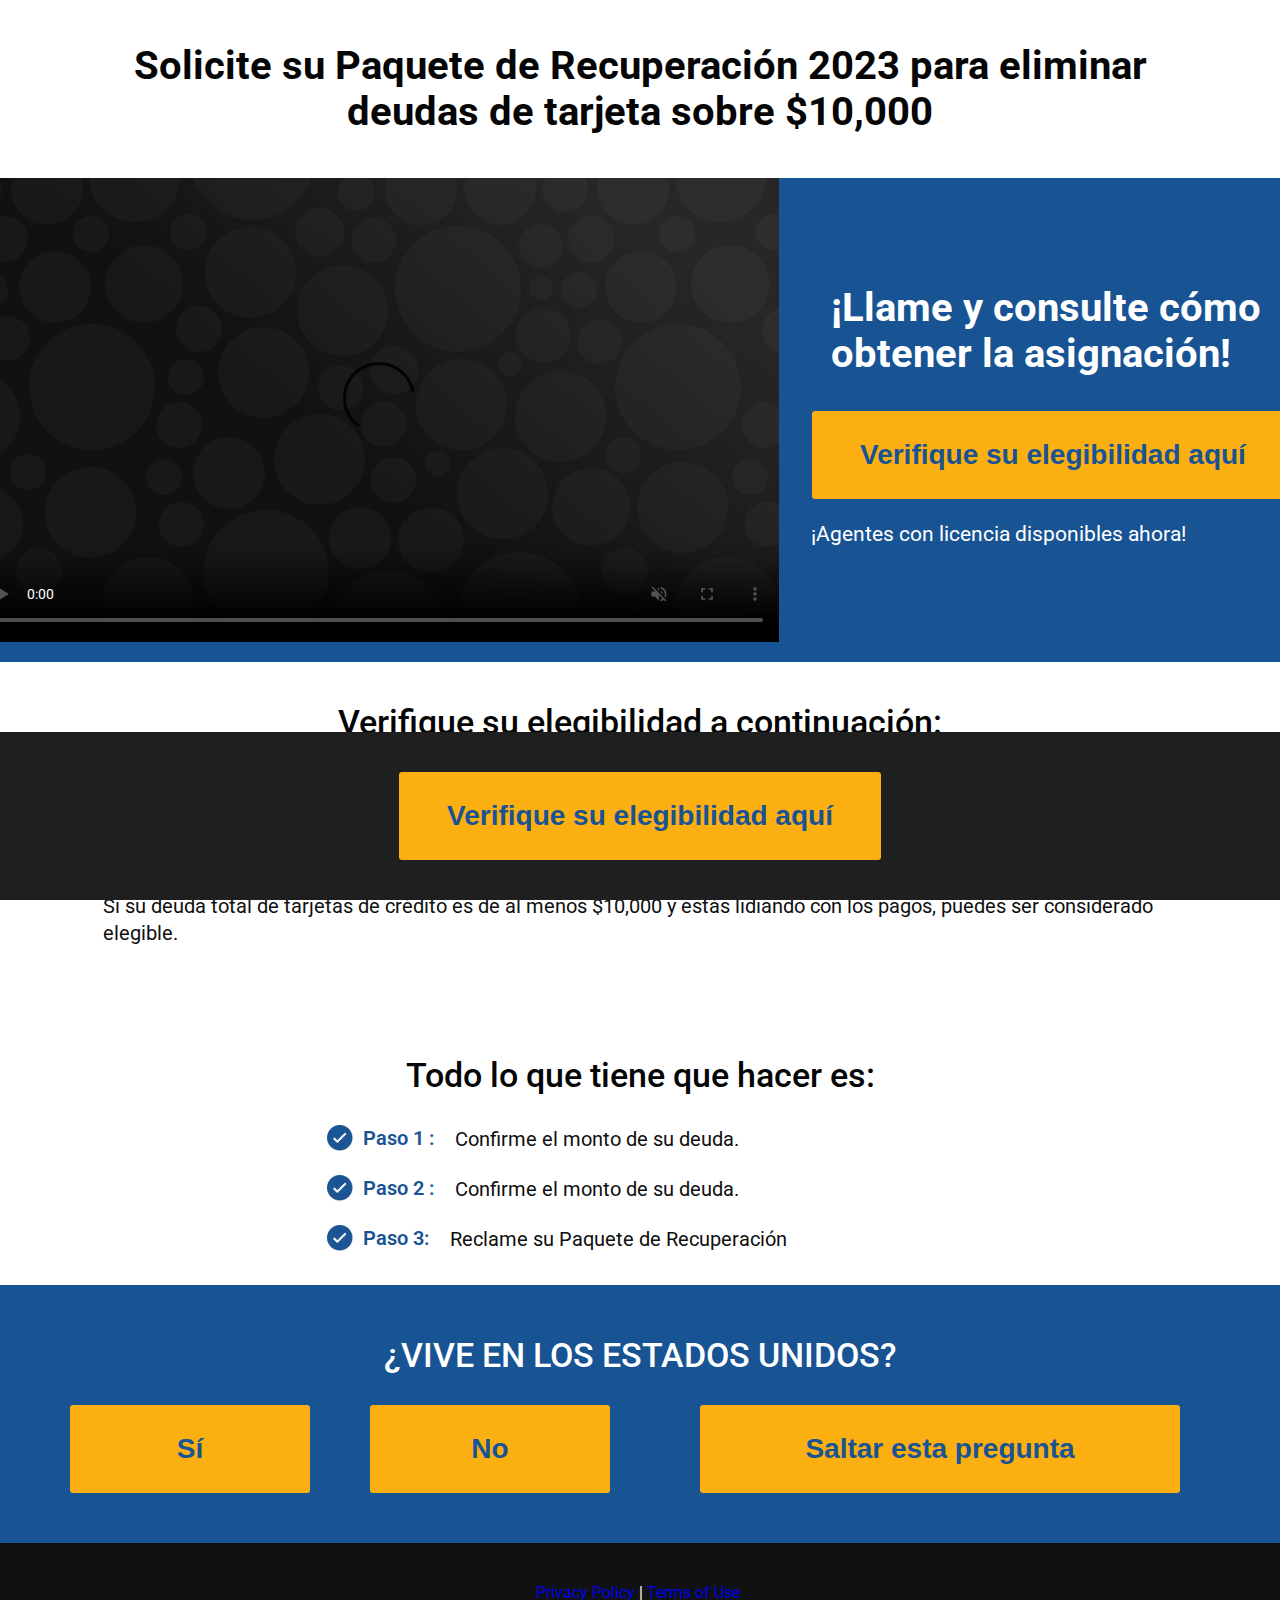
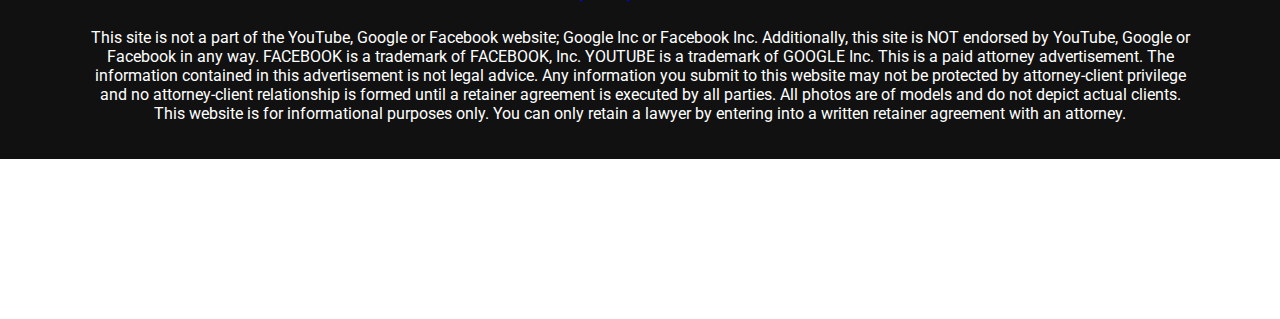
<file: index.html>
<!DOCTYPE html>
<html lang="en">
<head>
    <meta charset="UTF-8">
    <meta name="viewport" content="width=device-width, initial-scale=1.0">
    <link rel="preconnect" href="https://fonts.googleapis.com">
<link rel="preconnect" href="https://fonts.gstatic.com" crossorigin>
<link href="https://fonts.googleapis.com/css2?family=Roboto:wght@300;400;500;700&display=swap" rel="stylesheet">
<link rel="stylesheet" href="/styles.css">
<link href="https://vjs.zencdn.net/8.6.1/video-js.css" rel="stylesheet" />

    <title>Document</title>
</head>
<body>
    <header>
        <h2>Solicite su Paquete de Recuperación 2023 para eliminar <br > deudas de tarjeta sobre $10,000</h2>
    </header>
    <main>
        <div class="videoBox-wrraper ">
            <div class="videoBox container">
                <video  id="my-video"
                class="video-js "
                   controls
                   loop
                   poster="data:image/svg+xml,%3Csvg xmlns='http://www.w3.org/2000/svg' xmlns:xlink='http://www.w3.org/1999/xlink' width='800' height='464' viewBox='0 0 800 464'%3E%3Cdefs%3E%3ClinearGradient id='b' x1='100%25' x2='50%25' y1='33.18%25' y2='66.82%25'%3E%3Cstop offset='0%25' stop-color='%23272727'/%3E%3Cstop offset='100%25' stop-color='%23111'/%3E%3C/linearGradient%3E%3Cpath id='a' d='M0 0h800v464H0z'/%3E%3C/defs%3E%3Cg fill='none' fill-rule='evenodd'%3E%3Cmask id='c' fill='%23fff'%3E%3Cuse xlink:href='%23a'/%3E%3C/mask%3E%3Cuse fill='url(%23b)' xlink:href='%23a'/%3E%3Cg fill='%23FFF' mask='url(%23c)' opacity='.5'%3E%3Cg opacity='.06' transform='rotate(-90 234.5 284.5)'%3E%3Ccircle cx='173' cy='55' r='39'/%3E%3Ccircle cx='126' cy='110' r='23'/%3E%3Ccircle cx='225' cy='99' r='18'/%3E%3Ccircle cx='184.5' cy='161.5' r='45.5'/%3E%3Ccircle cx='310' cy='163' r='63'/%3E%3Ccircle cx='410' cy='126' r='36'/%3E%3Ccircle cx='508' cy='118' r='36'/%3E%3Ccircle cx='358.5' cy='78.5' r='22.5'/%3E%3Ccircle cx='458' cy='76' r='23'/%3E%3Ccircle cx='406' cy='61' r='18'/%3E%3Ccircle cx='280.5' cy='45.5' r='45.5'/%3E%3Ccircle cx='413' cy='215' r='39'/%3E%3Ccircle cx='368' cy='270' r='23'/%3E%3Ccircle cx='465' cy='259' r='18'/%3E%3Ccircle cx='464.5' cy='390.5' r='24.5'/%3E%3Ccircle cx='463' cy='162' r='18'/%3E%3Ccircle cx='508' cy='50' r='23'/%3E%3Ccircle cx='424.5' cy='321.5' r='45.5'/%3E%3Ccircle cx='324.5' cy='334.5' r='45.5'/%3E%3Ccircle cx='540' cy='323' r='63'/%3E%3Ccircle cx='520.5' cy='205.5' r='45.5'/%3E%3Ccircle cx='124' cy='337' r='63'/%3E%3Ccircle cx='224' cy='300' r='36'/%3E%3Ccircle cx='172.5' cy='252.5' r='22.5'/%3E%3Ccircle cx='272' cy='250' r='23'/%3E%3Ccircle cx='220' cy='235' r='18'/%3E%3Ccircle cx='94.5' cy='219.5' r='45.5'/%3E%3Ccircle cx='217' cy='464' r='23'/%3E%3Ccircle cx='233.5' cy='508.5' r='12.5'/%3E%3Ccircle cx='82' cy='590' r='63'/%3E%3Ccircle cx='157' cy='502' r='33'/%3E%3Ccircle cx='159' cy='431' r='31'/%3E%3Ccircle cx='327' cy='465' r='24'/%3E%3Ccircle cx='272.5' cy='454.5' r='22.5'/%3E%3Ccircle cx='309.5' cy='411.5' r='22.5'/%3E%3Ccircle cx='320' cy='257' r='18'/%3E%3Ccircle cx='292.5' cy='532.5' r='45.5'/%3E%3Ccircle cx='203.5' cy='573.5' r='45.5'/%3E%3Ccircle cx='408' cy='529' r='63'/%3E%3Ccircle cx='63' cy='459' r='63'/%3E%3Ccircle cx='508' cy='492' r='36'/%3E%3Ccircle cx='456.5' cy='444.5' r='22.5'/%3E%3Ccircle cx='504' cy='427' r='18'/%3E%3Ccircle cx='386.5' cy='413.5' r='45.5'/%3E%3Ccircle cx='237.5' cy='390.5' r='45.5'/%3E%3C/g%3E%3C/g%3E%3Cg fill='%23FFF' mask='url(%23c)' opacity='.5'%3E%3Cg opacity='.06' transform='rotate(-90 490.5 5.5)'%3E%3Ccircle cx='167' cy='127' r='39'/%3E%3Ccircle cx='103' cy='161' r='23'/%3E%3Ccircle cx='34.5' cy='165.5' r='34.5'/%3E%3Ccircle cx='219' cy='159' r='18'/%3E%3Ccircle cx='166.5' cy='218.5' r='45.5'/%3E%3Ccircle cx='287' cy='214' r='63'/%3E%3Ccircle cx='387' cy='177' r='36'/%3E%3Ccircle cx='485' cy='36' r='36'/%3E%3Ccircle cx='485' cy='169' r='36'/%3E%3Ccircle cx='332.5' cy='135.5' r='22.5'/%3E%3Ccircle cx='435' cy='127' r='23'/%3E%3Ccircle cx='384' cy='115' r='18'/%3E%3Ccircle cx='386' cy='77' r='12'/%3E%3Ccircle cx='310' cy='46' r='12'/%3E%3Ccircle cx='338.5' cy='79.5' r='27.5'/%3E%3Ccircle cx='257.5' cy='96.5' r='45.5'/%3E%3Ccircle cx='390' cy='266' r='39'/%3E%3Ccircle cx='343' cy='321' r='23'/%3E%3Ccircle cx='442' cy='310' r='18'/%3E%3Ccircle cx='440' cy='213' r='18'/%3E%3Ccircle cx='428' cy='77' r='22'/%3E%3Ccircle cx='485' cy='101' r='23'/%3E%3Ccircle cx='527' cy='374' r='63'/%3E%3Ccircle cx='497.5' cy='256.5' r='45.5'/%3E%3Ccircle cx='149.5' cy='303.5' r='22.5'/%3E%3Ccircle cx='249' cy='301' r='23'/%3E%3Ccircle cx='197' cy='286' r='18'/%3E%3Ccircle cx='64.5' cy='263.5' r='52.5'/%3E%3C/g%3E%3C/g%3E%3C/g%3E%3C/svg%3E%0A"
                preload="auto"
                muted
                data-setup=""
                autoplay
                playsinline
                >
                    <source src="https://vz-6c827c39-104.b-cdn.net/bd5e711c-3501-4398-9598-4b831eb8a14c/playlist.m3u8#t=0.001" type="application/x-mpegURL">
                </video>
                <div class="videoBox-desc">
                    <h2>
                        ¡Llame y consulte cómo obtener la asignación!
                    </h2>
                    <button class="modal-toggler">Verifique su elegibilidad aquí</button>
                    <p>¡Agentes con licencia disponibles ahora!
                    </p>
                </div>
            </div>
        </div>
        <div class="elegibiliy container">
            <h3>Verifique su elegibilidad a continuación:</h3>
            <p>Durante el último año, los estadounidenses han establecido un nuevo récord en la acumulación de deudas por tarjetas de crédito.</p>
            <p>
                Para salvaguardar la economía, los bancos se han visto obligados a anular deudas que exceden los $10,000.
            </p>
       
            <p>Si su deuda total de tarjetas de crédito es de al menos $10,000 y estás lidiando con los pagos, puedes ser considerado elegible.
            </p>
            <div>
                <h3 class="todotitle">Todo lo que tiene que hacer es:</h3>
                <ul>
                    <li>
                        <img class="checkmarkk-img" src="/checkmarkk.avif" alt="check mark icon">
                        <span class="passotitle">Paso 1 :</span>
                        <span class="elegibilitydesc">Confirme el monto de su deuda.</span>
                    </li>
                    <li>
                        <img class="checkmarkk-img" src="/checkmarkk.avif" alt="check mark icon">
                        <span class="passotitle">Paso 2 :</span>
                        <span class="elegibilitydesc">Confirme el monto de su deuda.</span>
                    </li>
                    <li>
                        <img class="checkmarkk-img" src="/checkmarkk.avif" alt="check mark icon">
                        <span class="passotitle">Paso 3:</span>
                        <span class="elegibilitydesc">Reclame su Paquete de Recuperación</span>
                    </li>
                </ul>
            </div>
        </div>
        <div class="whereyoulive">
       <h3>¿VIVE EN LOS ESTADOS UNIDOS?</h3>
       <div class="grid-cols3 btns-wrrapers">
           <button class="modal-toggler">Sí</button>
           <button class="modal-toggler">No</button>
           <button class="modal-toggler">Saltar esta pregunta</button>
       </div>
        </div>
    </main>
    <div class="fixedBar">
        <button class="modal-toggler">Verifique su elegibilidad aquí</button>
    </div>


    <!-- modal -->
    <div class="overlay hidden">
        <div class="modal">
            <div class="closeIcon-box"><img src="/xmark-solid.svg" alt="xmark icon"></div>
            <h4>
                Es importante que seleccione la cifra correcta de su deuda total para que podamos asignarle el programa adecuado para el que usted califica.
            </h4>
            <div class="modal-card">
           <h3>¿Cuánto es el total de su deuda?</h3>
           <a target="_blank" href="https://www.hugedomains.com/domain_profile.cfm?d=clickurl.com"><button>Mas de $10,000</button></a>
           <a target="_blank" href="https://www.hugedomains.com/domain_profile.cfm?d=clickurl.com"><button>Menos de $10,000</button></a>
            </div>
        </div>
    </div>
    <!-- modal -->
    <footer>
        <div class="container">
            <span>
                <a href="privacy.html">Privacy Policy </a>| <a href="terms.html">Terms of Use</a> <br>
                <p>This site is not a part of the YouTube, Google or Facebook website; Google Inc or Facebook Inc. Additionally, this site is NOT endorsed by YouTube, Google or Facebook in any way. FACEBOOK is a trademark of FACEBOOK, Inc. YOUTUBE is a trademark of GOOGLE Inc. This is a paid attorney advertisement. The information contained in this advertisement is not legal advice. Any information you submit to this website may not be protected by attorney-client privilege and no attorney-client relationship is formed until a retainer agreement is executed by all parties. All photos are of models and do not depict actual clients. This website is for informational purposes only. You can only retain a lawyer by entering into a written retainer agreement with an attorney.</p>
            </span>
        </div>
    </footer>
    <script src="https://vjs.zencdn.net/8.6.1/video.min.js">
        videojs('player', {autoplay: true});

    </script>

<script defer src="/main.js"></script>
</body>
</html>
</file>
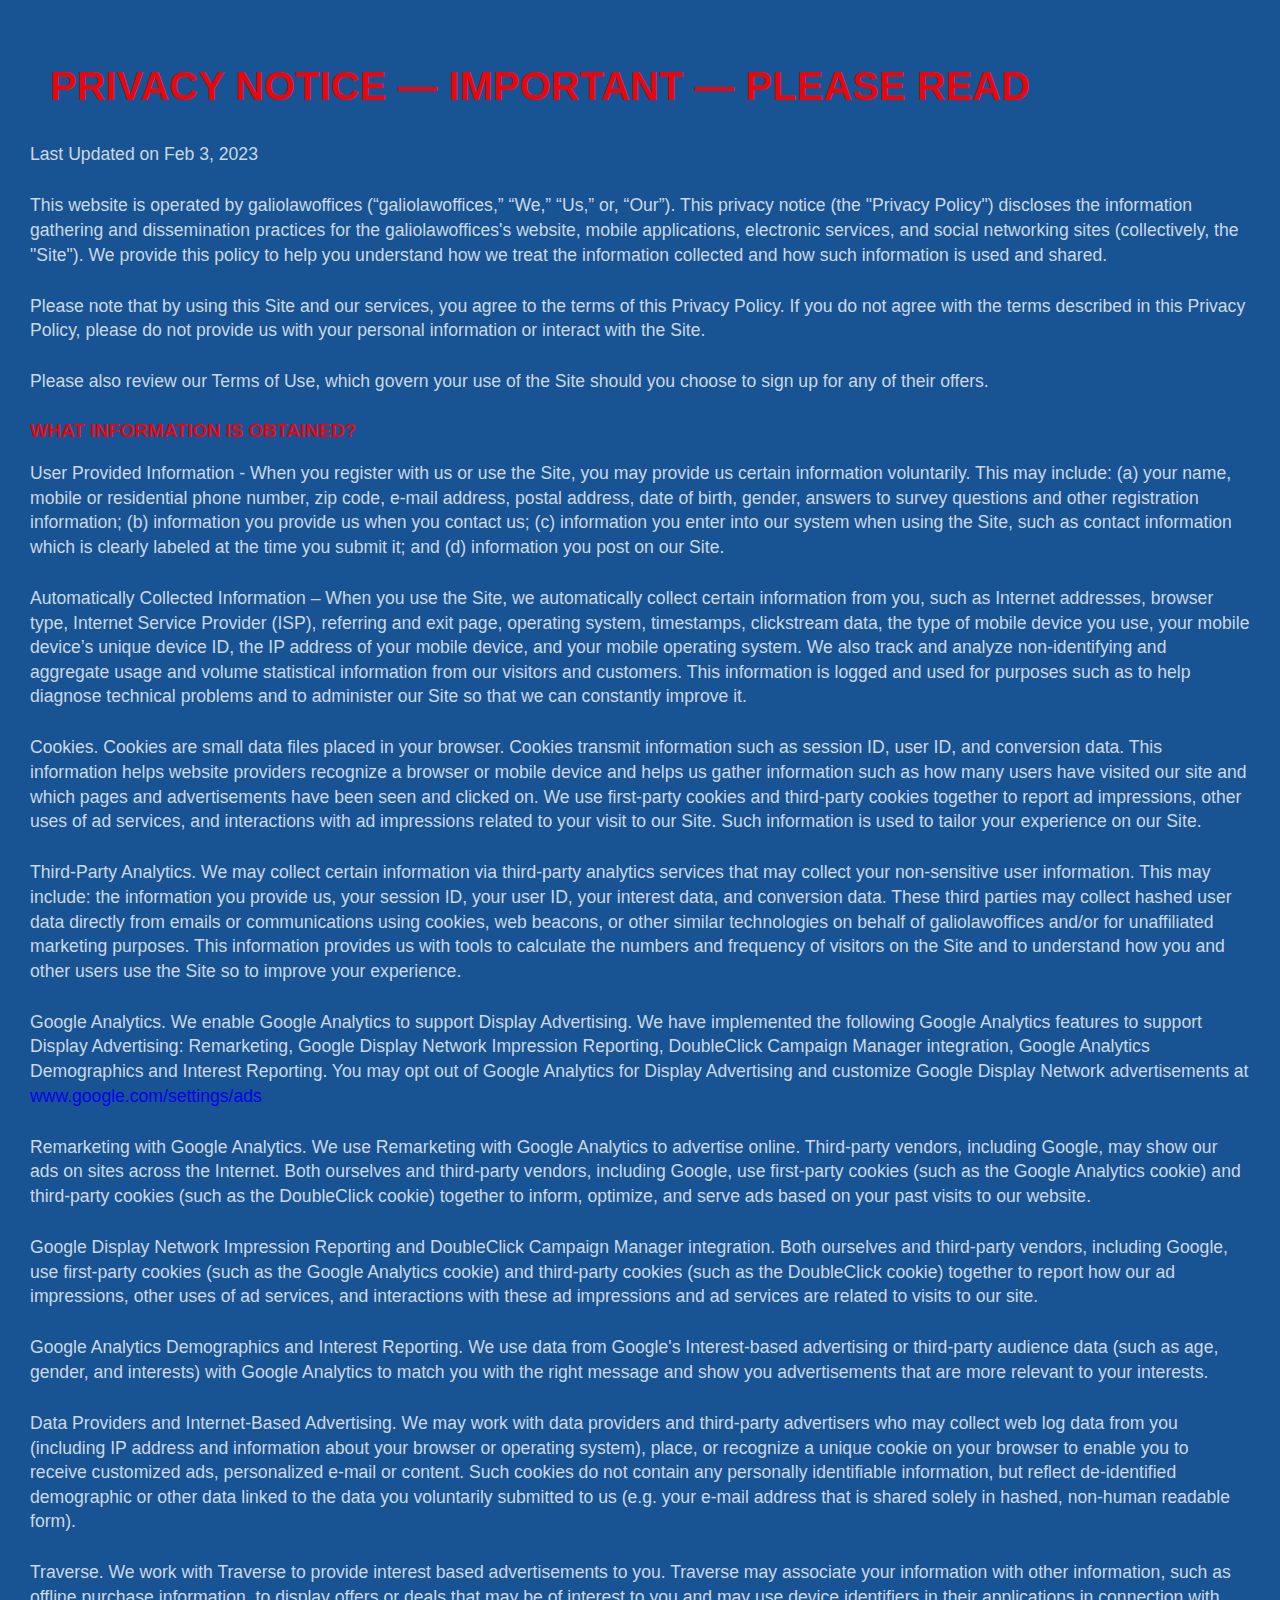
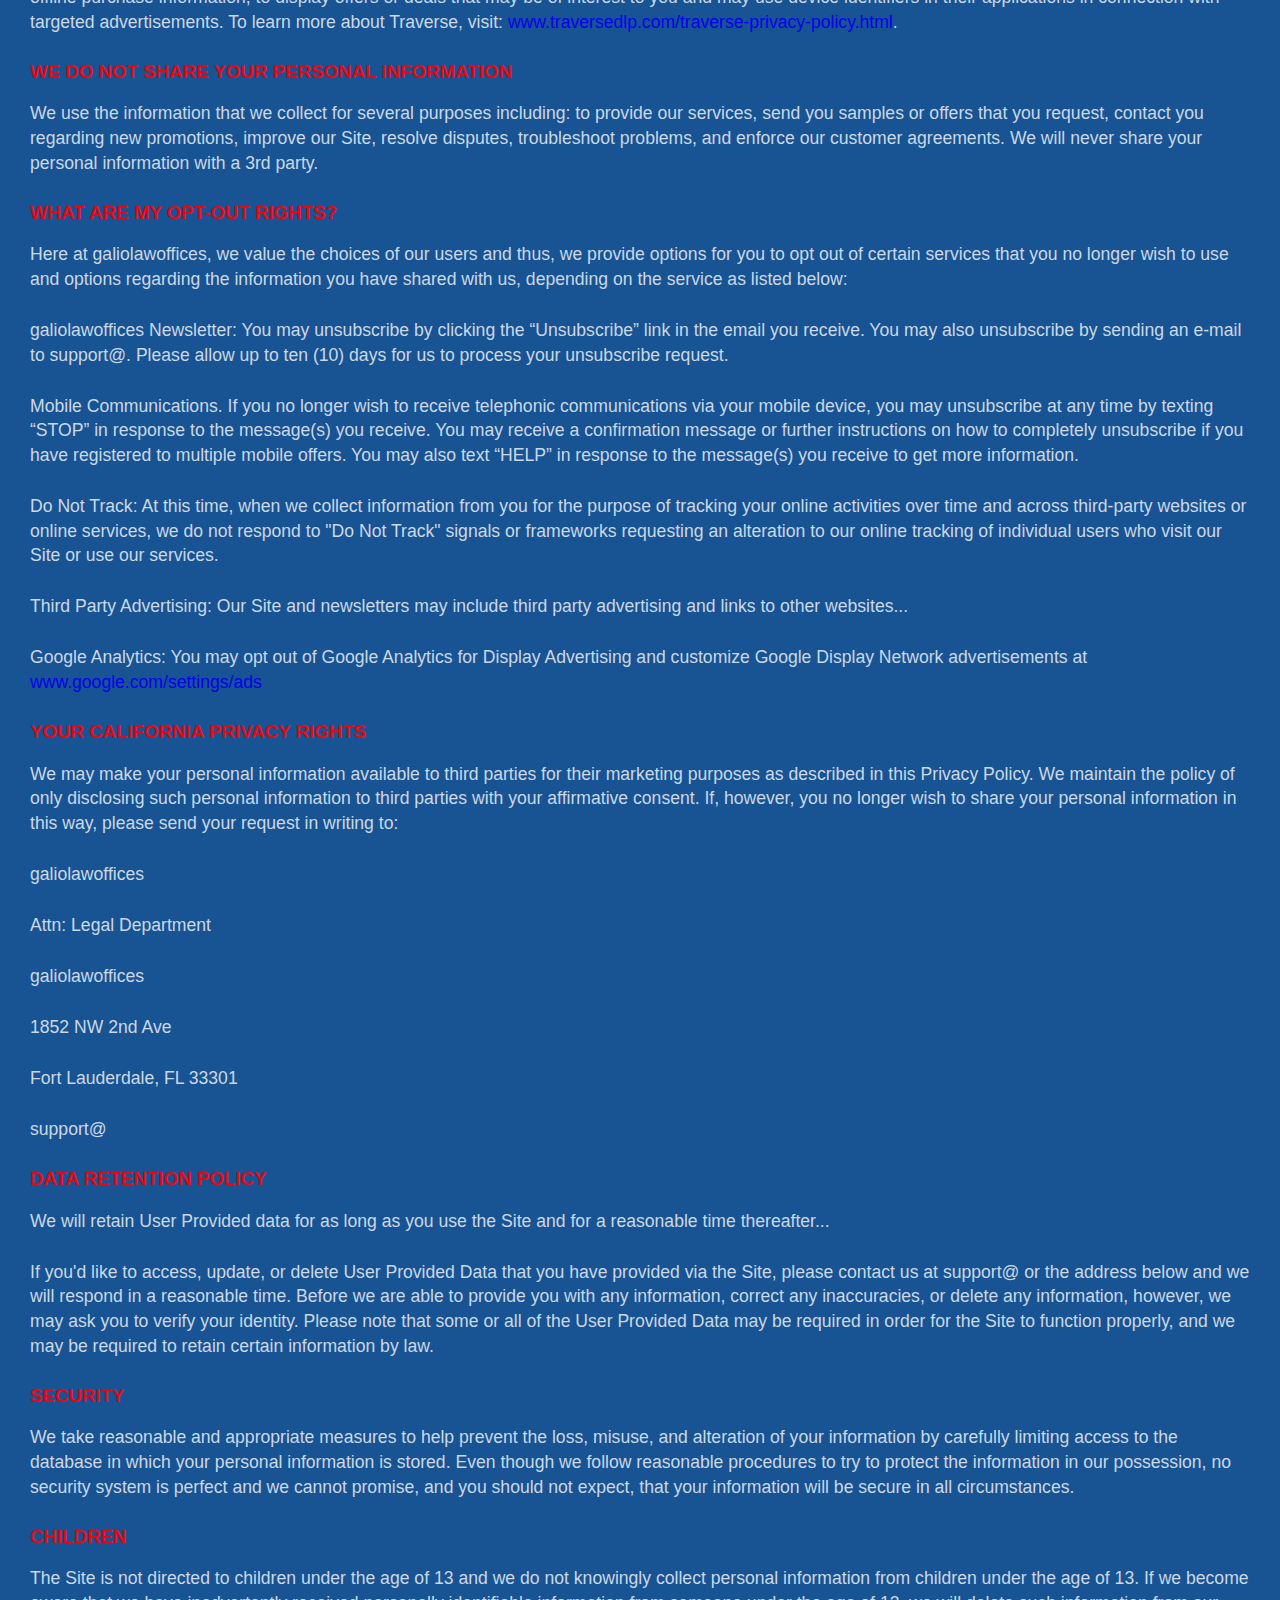
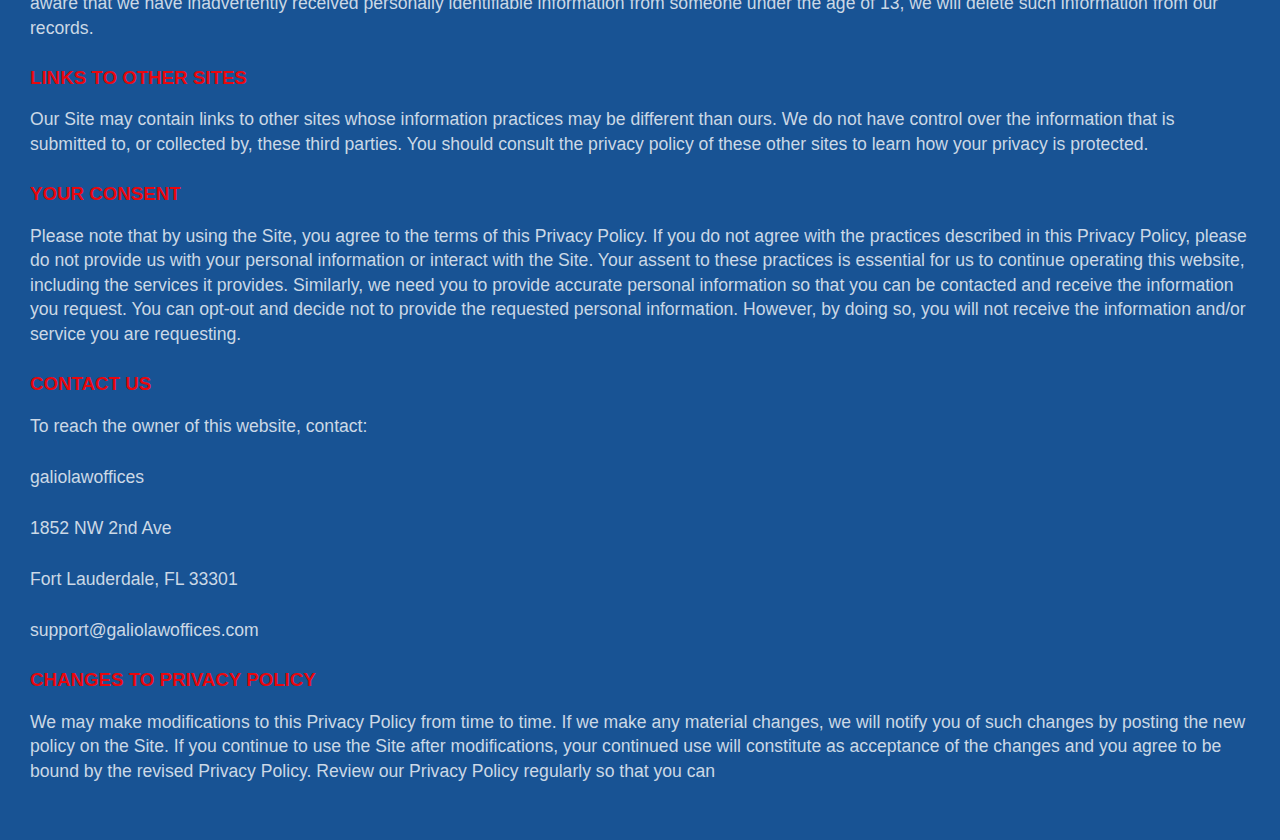
<file: privacy.html>
<!DOCTYPE html>
<html lang="en">
<head>
    <meta charset="UTF-8">
    <meta name="viewport" content="width=device-width, initial-scale=1.0">
    <link rel="stylesheet" href="styles.css">
    <style>
        /* Add your styles here */
      
        
        .privacy-policy {
            padding: 30px;
            margin: 0 auto;
            background-color: #185394;
            color: rgba(255, 255, 255, 0.781);
        }

        h2, h3 {
            color:rgba(255, 0, 0, 0.912);
        }

        p {
            margin-bottom: 1.5em;
            line-height: 1.4;
            font-size: 1.1rem;
        }
    </style>
    <title>Privacy Policy</title>
</head>
<body>


    <div class="privacy-policy">
        <h2>PRIVACY NOTICE — IMPORTANT — PLEASE READ</h2>
        <p>Last Updated on Feb 3, 2023</p>

        <p>This website is operated by galiolawoffices (“galiolawoffices,” “We,” “Us,” or, “Our”). This privacy notice (the "Privacy Policy") discloses the information gathering and dissemination practices for the galiolawoffices's website, mobile applications, electronic services, and social networking sites (collectively, the "Site"). We provide this policy to help you understand how we treat the information collected and how such information is used and shared.</p>

        <p>Please note that by using this Site and our services, you agree to the terms of this Privacy Policy. If you do not agree with the terms described in this Privacy Policy, please do not provide us with your personal information or interact with the Site.</p>

        <p>Please also review our Terms of Use, which govern your use of the Site should you choose to sign up for any of their offers.</p>

        <h3>WHAT INFORMATION IS OBTAINED?</h3>
        <p>User Provided Information - When you register with us or use the Site, you may provide us certain information voluntarily. This may include: (a) your name, mobile or residential phone number, zip code, e-mail address, postal address, date of birth, gender, answers to survey questions and other registration information; (b) information you provide us when you contact us; (c) information you enter into our system when using the Site, such as contact information which is clearly labeled at the time you submit it; and (d) information you post on our Site.</p>

        <p>Automatically Collected Information – When you use the Site, we automatically collect certain information from you, such as Internet addresses, browser type, Internet Service Provider (ISP), referring and exit page, operating system, timestamps, clickstream data, the type of mobile device you use, your mobile device’s unique device ID, the IP address of your mobile device, and your mobile operating system. We also track and analyze non-identifying and aggregate usage and volume statistical information from our visitors and customers. This information is logged and used for purposes such as to help diagnose technical problems and to administer our Site so that we can constantly improve it.</p>

        <p>Cookies. Cookies are small data files placed in your browser. Cookies transmit information such as session ID, user ID, and conversion data. This information helps website providers recognize a browser or mobile device and helps us gather information such as how many users have visited our site and which pages and advertisements have been seen and clicked on. We use first-party cookies and third-party cookies together to report ad impressions, other uses of ad services, and interactions with ad impressions related to your visit to our Site. Such information is used to tailor your experience on our Site.</p>

        <p>Third-Party Analytics. We may collect certain information via third-party analytics services that may collect your non-sensitive user information. This may include: the information you provide us, your session ID, your user ID, your interest data, and conversion data. These third parties may collect hashed user data directly from emails or communications using cookies, web beacons, or other similar technologies on behalf of galiolawoffices and/or for unaffiliated marketing purposes. This information provides us with tools to calculate the numbers and frequency of visitors on the Site and to understand how you and other users use the Site so to improve your experience.</p>

        <p>Google Analytics. We enable Google Analytics to support Display Advertising. We have implemented the following Google Analytics features to support Display Advertising: Remarketing, Google Display Network Impression Reporting, DoubleClick Campaign Manager integration, Google Analytics Demographics and Interest Reporting. You may opt out of Google Analytics for Display Advertising and customize Google Display Network advertisements at <a href="http://www.google.com/settings/ads">www.google.com/settings/ads</a></p>

        <p>Remarketing with Google Analytics. We use Remarketing with Google Analytics to advertise online. Third-party vendors, including Google, may show our ads on sites across the Internet. Both ourselves and third-party vendors, including Google, use first-party cookies (such as the Google Analytics cookie) and third-party cookies (such as the DoubleClick cookie) together to inform, optimize, and serve ads based on your past visits to our website.</p>

        <p>Google Display Network Impression Reporting and DoubleClick Campaign Manager integration. Both ourselves and third-party vendors, including Google, use first-party cookies (such as the Google Analytics cookie) and third-party cookies (such as the DoubleClick cookie) together to report how our ad impressions, other uses of ad services, and interactions with these ad impressions and ad services are related to visits to our site.</p>

        <p>Google Analytics Demographics and Interest Reporting. We use data from Google's Interest-based advertising or third-party audience data (such as age, gender, and interests) with Google Analytics to match you with the right message and show you advertisements that are more relevant to your interests.</p>

        <p>Data Providers and Internet-Based Advertising. We may work with data providers and third-party advertisers who may collect web log data from you (including IP address and information about your browser or operating system), place, or recognize a unique cookie on your browser to enable you to receive customized ads, personalized e-mail or content. Such cookies do not contain any personally identifiable information, but reflect de-identified demographic or other data linked to the data you voluntarily submitted to us (e.g. your e-mail address that is shared solely in hashed, non-human readable form).</p>

        <p>Traverse. We work with Traverse to provide interest based advertisements to you. Traverse may associate your information with other information, such as offline purchase information, to display offers or deals that may be of interest to you and may use device identifiers in their applications in connection with targeted advertisements. To learn more about Traverse, visit: <a href="http://www.traversedlp.com/traverse-privacy-policy.html">www.traversedlp.com/traverse-privacy-policy.html</a>.</p>

        <h3>WE DO NOT SHARE YOUR PERSONAL INFORMATION</h3>
        <p>We use the information that we collect for several purposes including: to provide our services, send you samples or offers that you request, contact you regarding new promotions, improve our Site, resolve disputes, troubleshoot problems, and enforce our customer agreements. We will never share your personal information with a 3rd party.</p>

        <h3>WHAT ARE MY OPT-OUT RIGHTS?</h3>
        <p>Here at galiolawoffices, we value the choices of our users and thus, we provide options for you to opt out of certain services that you no longer wish to use and options regarding the information you have shared with us, depending on the service as listed below:</p>

        <p>galiolawoffices Newsletter: You may unsubscribe by clicking the “Unsubscribe” link in the email you receive. You may also unsubscribe by sending an e-mail to support@. Please allow up to ten (10) days for us to process your unsubscribe request.</p>

        <p>Mobile Communications. If you no longer wish to receive telephonic communications via your mobile device, you may unsubscribe at any time by texting “STOP” in response to the message(s) you receive. You may receive a confirmation message or further instructions on how to completely unsubscribe if you have registered to multiple mobile offers. You may also text “HELP” in response to the message(s) you receive to get more information.</p>

        <p>Do Not Track: At this time, when we collect information from you for the purpose of tracking your online activities over time and across third-party websites or online services, we do not respond to "Do Not Track" signals or frameworks requesting an alteration to our online tracking of individual users who visit our Site or use our services.</p>

        <p>Third Party Advertising: Our Site and newsletters may include third party advertising and links to other websites...</p>

        <p>Google Analytics: You may opt out of Google Analytics for Display Advertising and customize Google Display Network advertisements at <a href="http://www.google.com/settings/ads">www.google.com/settings/ads</a></p>

        <h3>YOUR CALIFORNIA PRIVACY RIGHTS</h3>
        <p>We may make your personal information available to third parties for their marketing purposes as described in this Privacy Policy. We maintain the policy of only disclosing such personal information to third parties with your affirmative consent. If, however, you no longer wish to share your personal information in this way, please send your request in writing to:</p>

        <p>galiolawoffices</p>

        <p>Attn: Legal Department</p>

        <p>galiolawoffices</p>

        <p>1852 NW 2nd Ave</p>

        <p>Fort Lauderdale, FL 33301</p>

        <p>support@</p>

        <h3>DATA RETENTION POLICY</h3>
        <p>We will retain User Provided data for as long as you use the Site and for a reasonable time thereafter...</p>

        <p>If you'd like to access, update, or delete User Provided Data that you have provided via the Site, please contact us at support@ or the address below and we will respond in a reasonable time. Before we are able to provide you with any information, correct any inaccuracies, or delete any information, however, we may ask you to verify your identity. Please note that some or all of the User Provided Data may be required in order for the Site to function properly, and we may be required to retain certain information by law.</p>

        <h3>SECURITY</h3>
        <p>We take reasonable and appropriate measures to help prevent the loss, misuse, and alteration of your information by carefully limiting access to the database in which your personal information is stored. Even though we follow reasonable procedures to try to protect the information in our possession, no security system is perfect and we cannot promise, and you should not expect, that your information will be secure in all circumstances.</p>

        <h3>CHILDREN</h3>
        <p>The Site is not directed to children under the age of 13 and we do not knowingly collect personal information from children under the age of 13. If we become aware that we have inadvertently received personally identifiable information from someone under the age of 13, we will delete such information from our records.</p>

        <h3>LINKS TO OTHER SITES</h3>
        <p>Our Site may contain links to other sites whose information practices may be different than ours. We do not have control over the information that is submitted to, or collected by, these third parties. You should consult the privacy policy of these other sites to learn how your privacy is protected.</p>

        <h3>YOUR CONSENT</h3>
        <p>Please note that by using the Site, you agree to the terms of this Privacy Policy. If you do not agree with the practices described in this Privacy Policy, please do not provide us with your personal information or interact with the Site. Your assent to these practices is essential for us to continue operating this website, including the services it provides. Similarly, we need you to provide accurate personal information so that you can be contacted and receive the information you request. You can opt-out and decide not to provide the requested personal information. However, by doing so, you will not receive the information and/or service you are requesting.</p>

        <h3>CONTACT US</h3>
        <p>To reach the owner of this website, contact:</p>

        <p>galiolawoffices</p>

        <p>1852 NW 2nd Ave</p>

        <p>Fort Lauderdale, FL 33301</p>

        <p>support@galiolawoffices.com</p>

        <h3>CHANGES TO PRIVACY POLICY</h3>
        <p>We may make modifications to this Privacy Policy from time to time. If we make any material changes, we will notify you of such changes by posting the new policy on the Site. If you continue to use the Site after modifications, your continued use will constitute as acceptance of the changes and you agree to be bound by the revised Privacy Policy. Review our Privacy Policy regularly so that you can</p>
    </div>

</body>
</html>
</file>
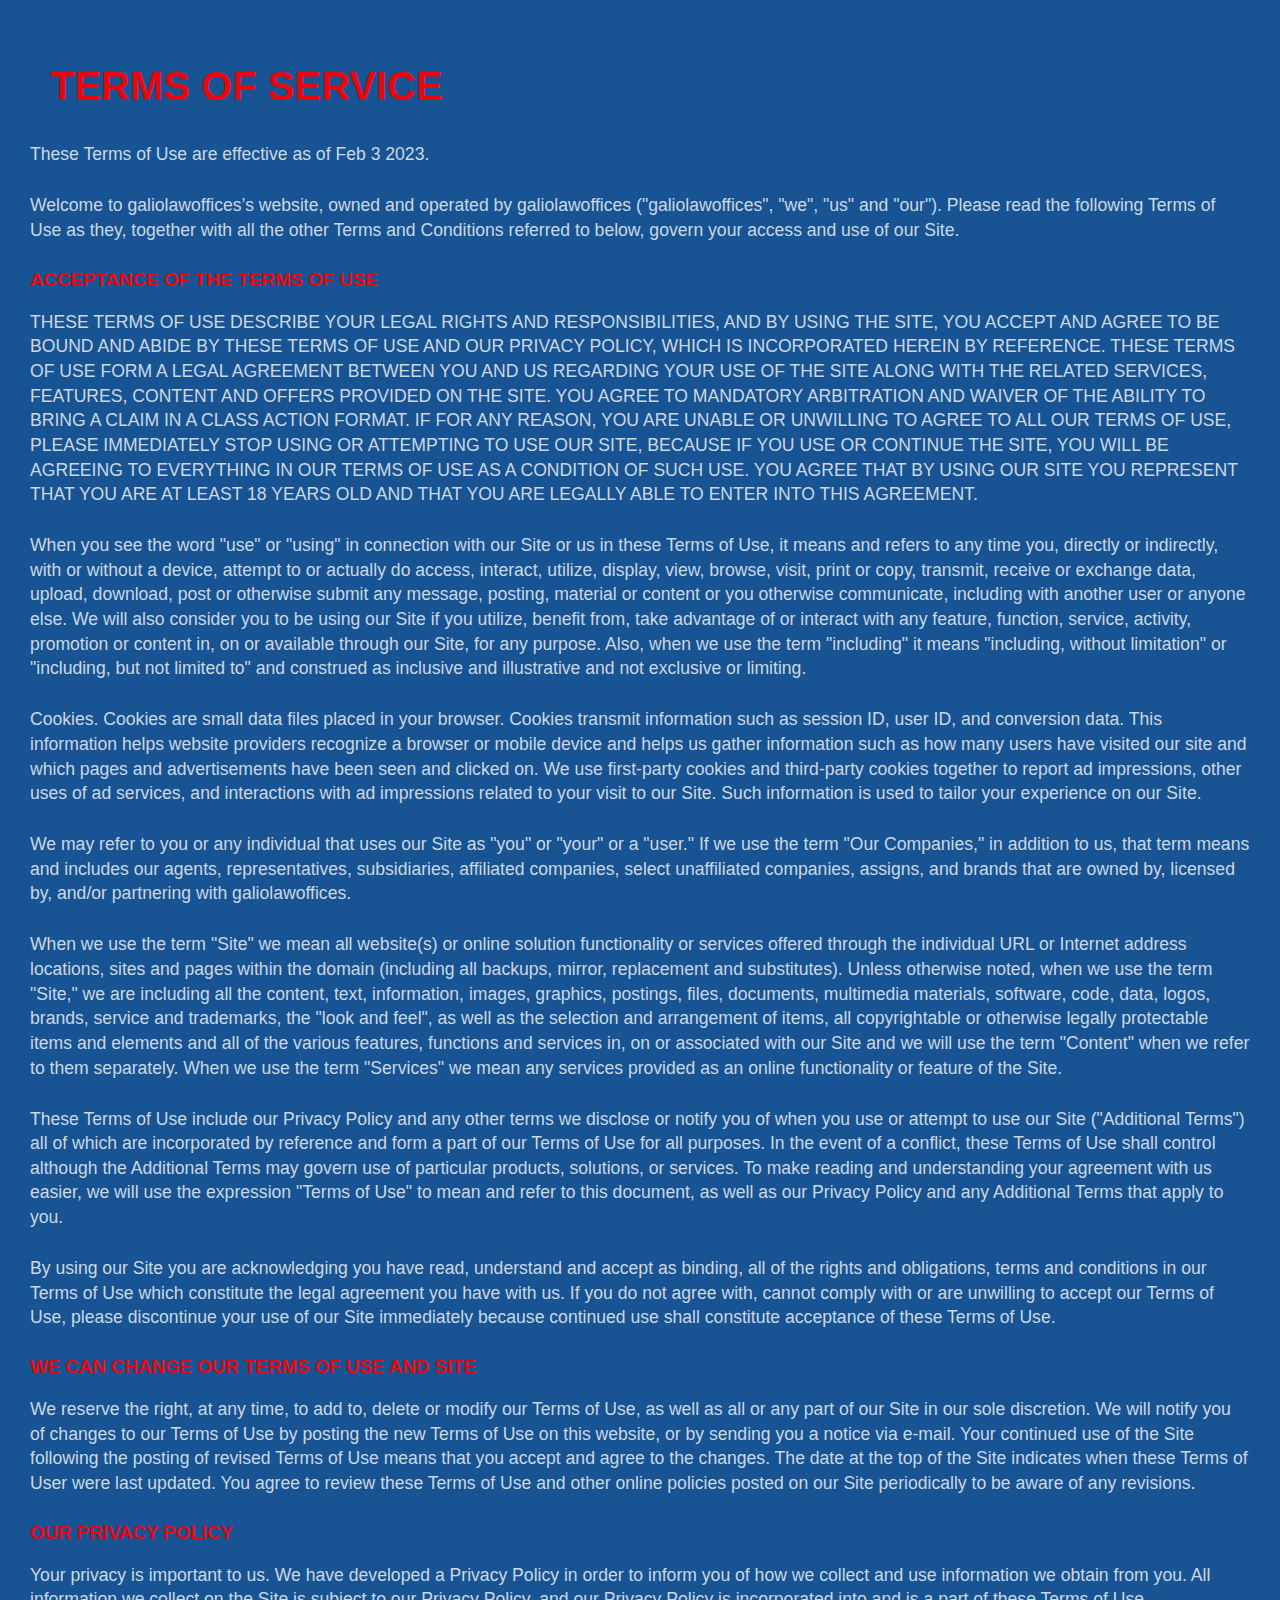
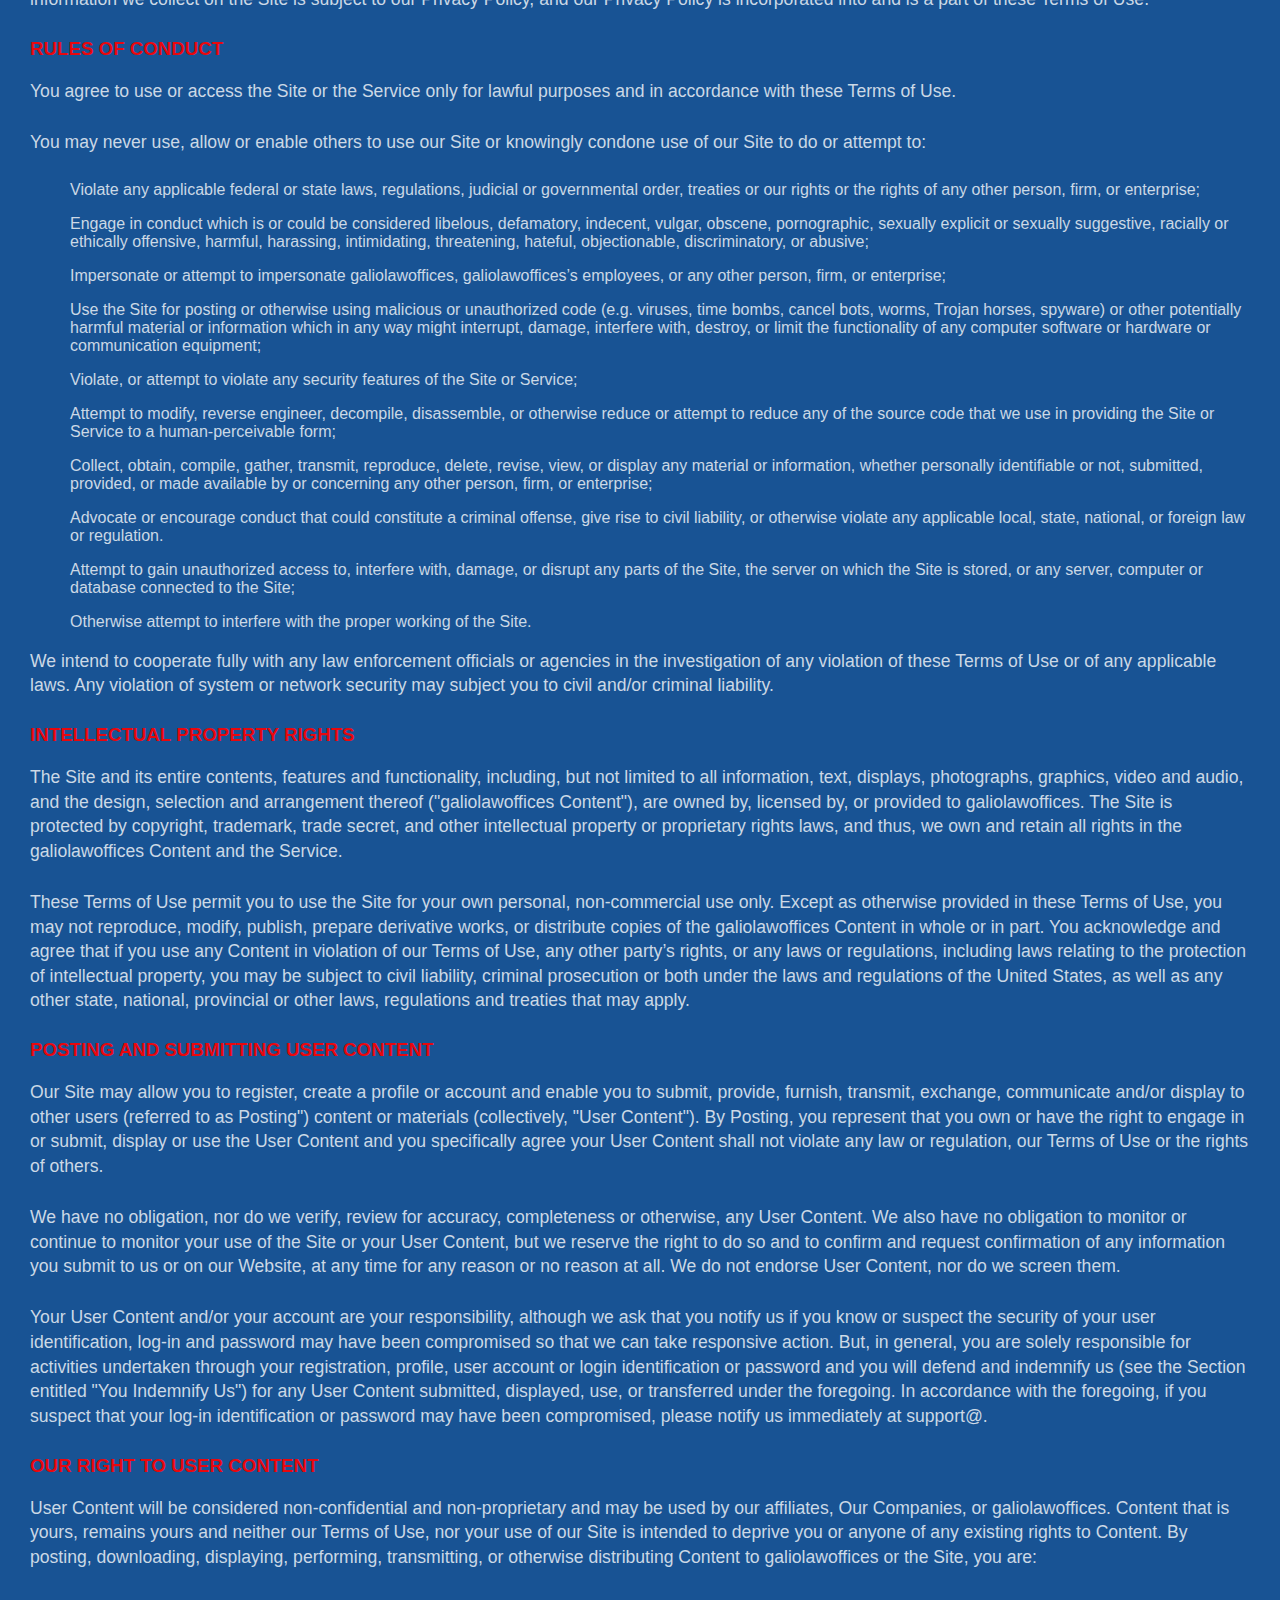
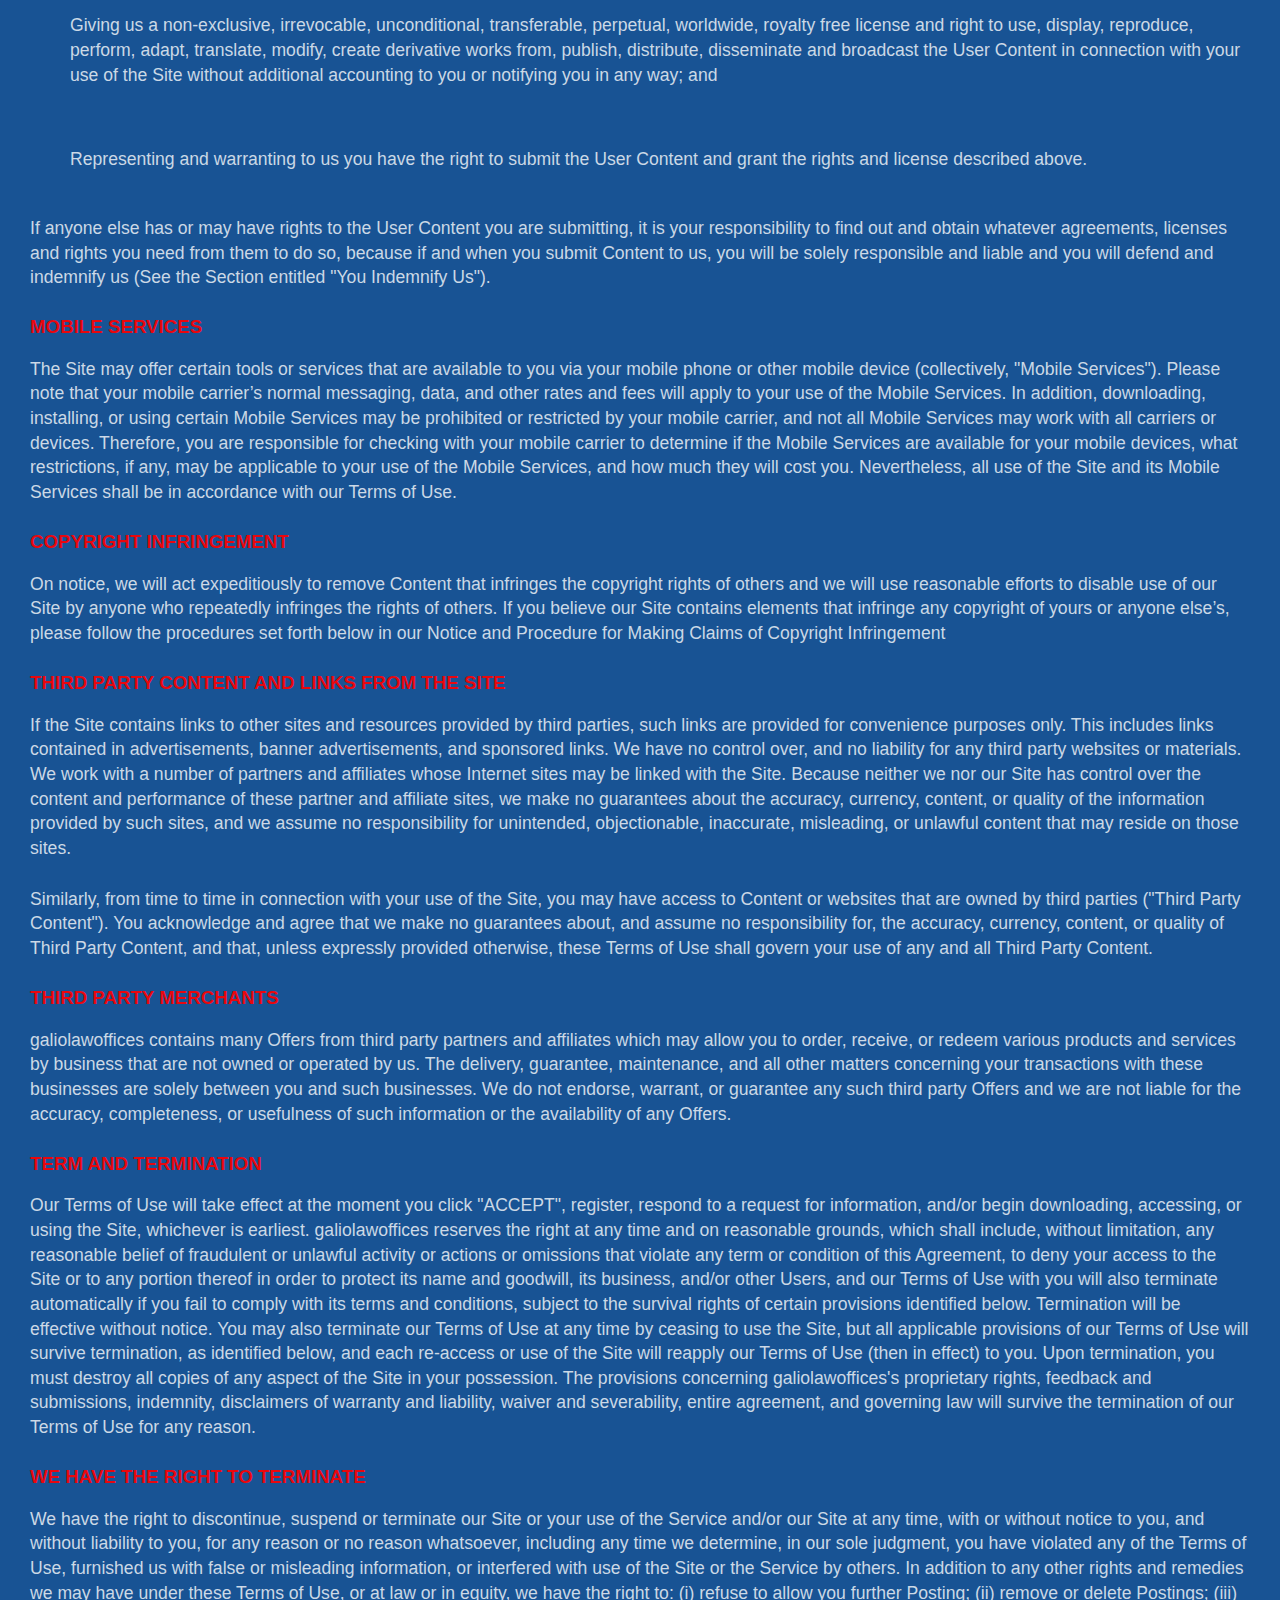
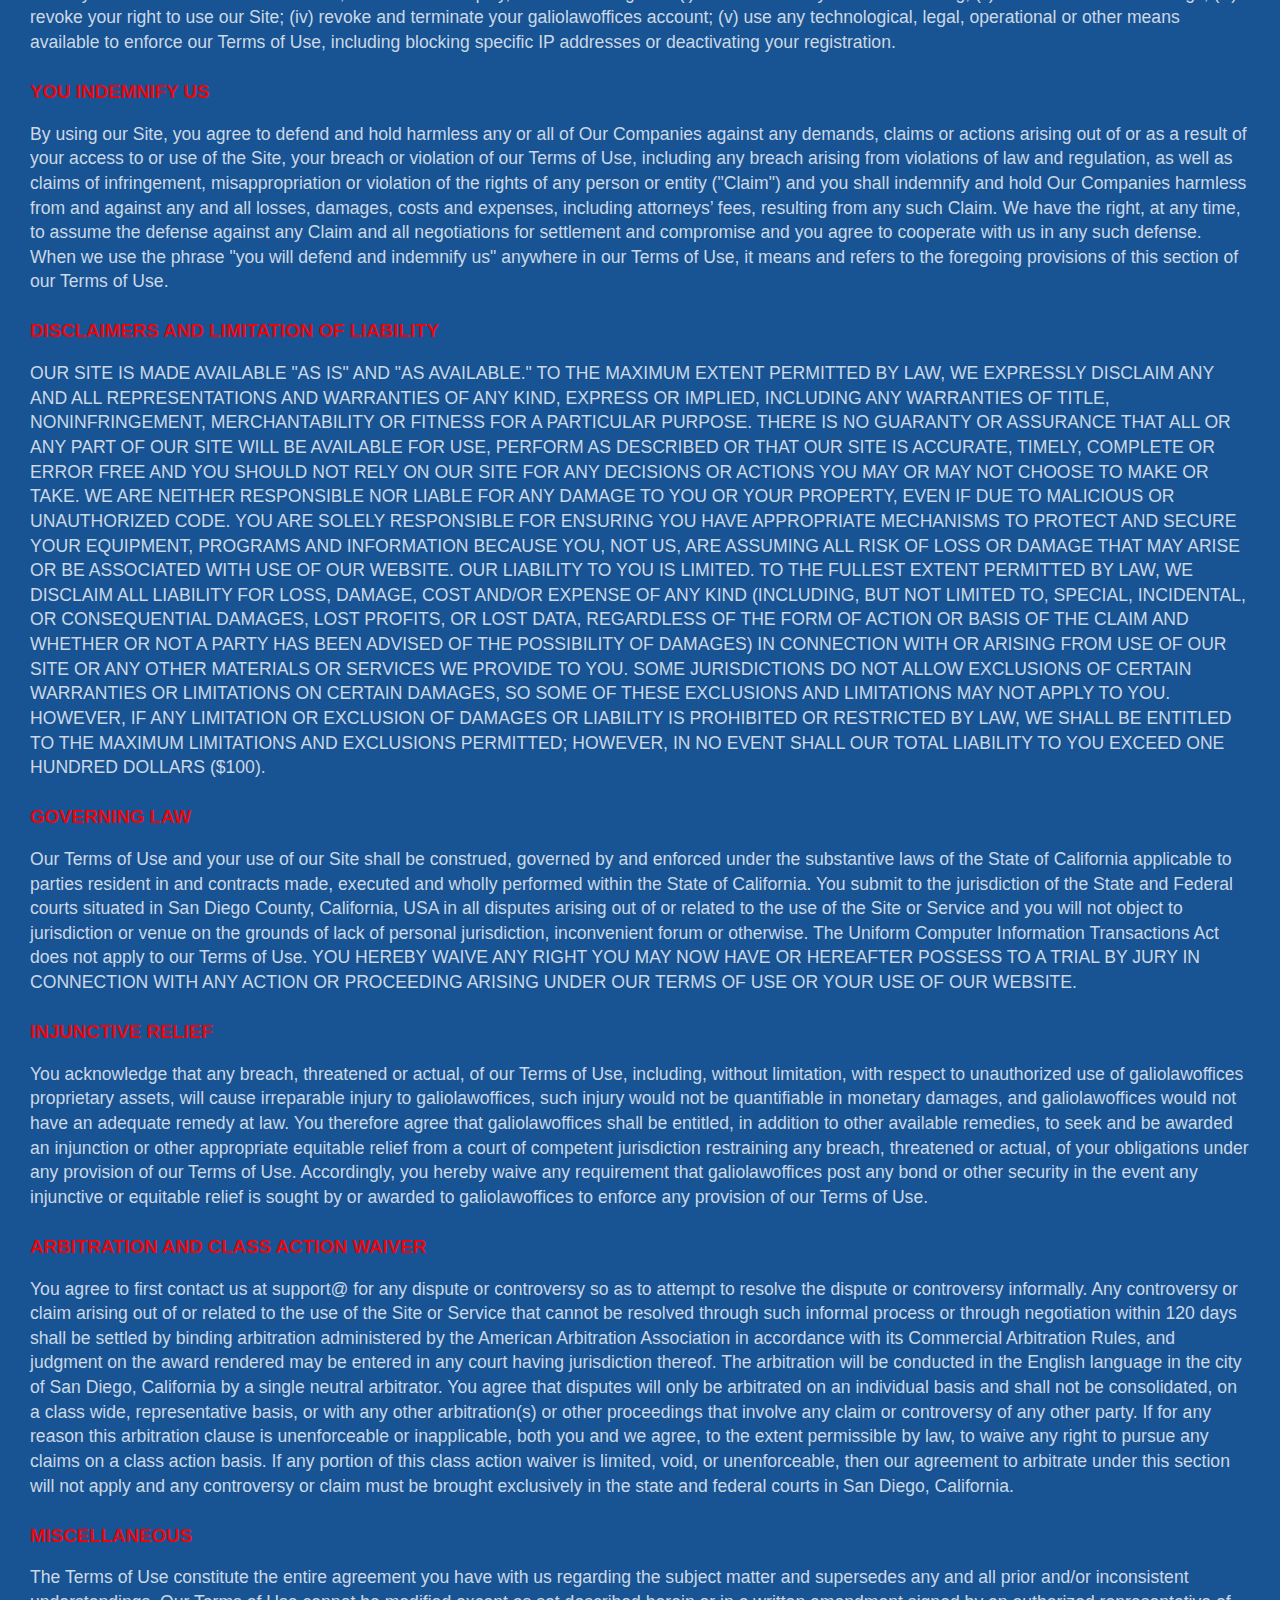
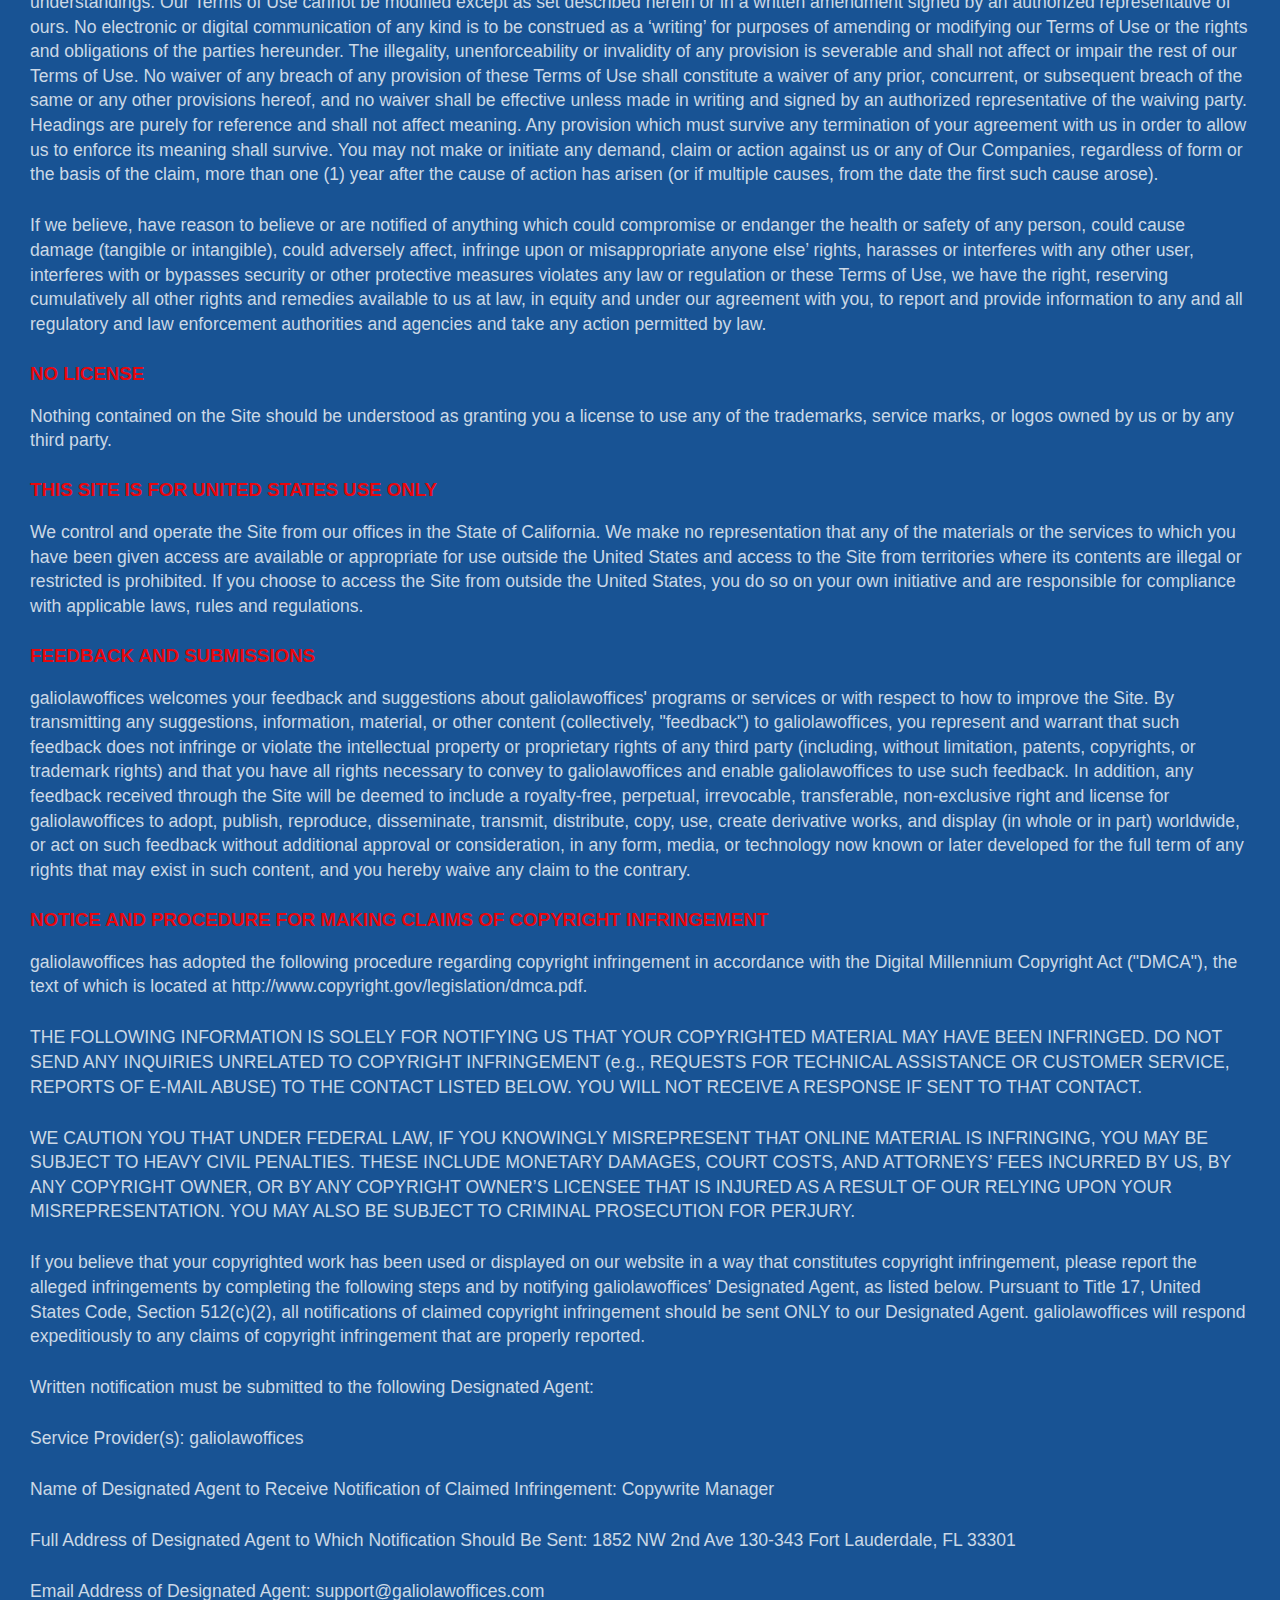
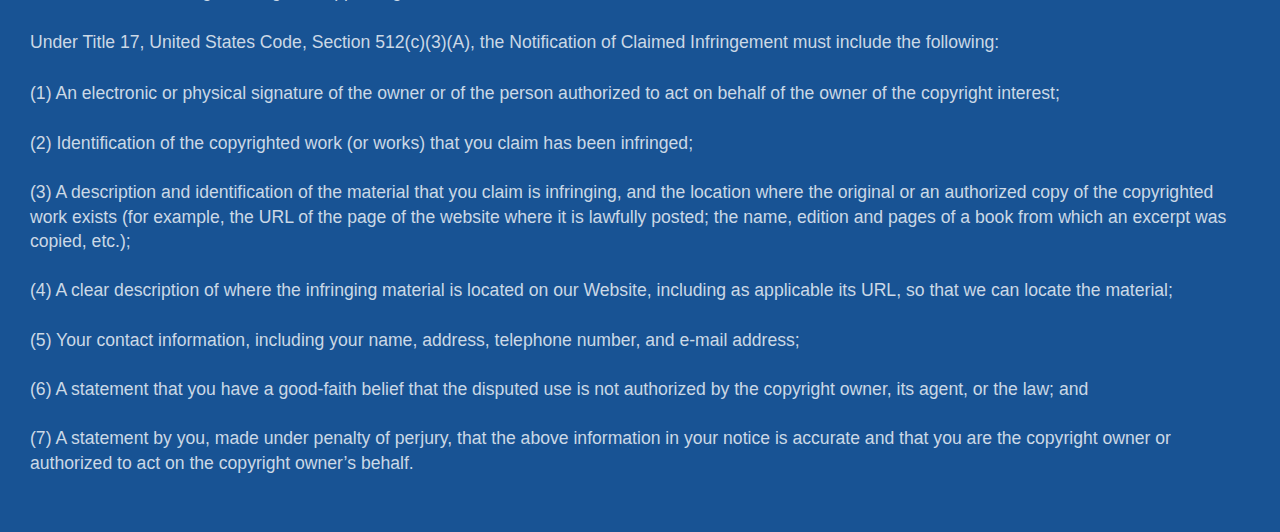
<file: terms.html>
<!DOCTYPE html>
<html lang="en">
<head>
    <meta charset="UTF-8">
    <meta name="viewport" content="width=device-width, initial-scale=1.0">
    <link rel="stylesheet" href="styles.css">
    <style>
        /* Add your styles here */
      
        
        .privacy-policy {
            padding: 30px;
            margin: 0 auto;
            background-color: #185394;
            color: rgba(255, 255, 255, 0.781);
        }

        h2, h3 {
            color:rgba(255, 0, 0, 0.912);
        }

        p {
            margin-bottom: 1.5em;
            line-height: 1.4;
            font-size: 1.1rem;
        }
    </style>
    <title>Privacy Policy</title>
</head>
<body>


    <div class="privacy-policy">
        <h2>TERMS OF SERVICE</h2>
        <p>These Terms of Use are effective as of Feb 3 2023.        </p>

        <p>Welcome to galiolawoffices’s website, owned and operated by galiolawoffices ("galiolawoffices", "we", "us" and "our"). Please read the following Terms of Use as they, together with all the other Terms and Conditions referred to below, govern your access and use of our Site.</p>



        <h3>ACCEPTANCE OF THE TERMS OF USE</h3>
        <p>THESE TERMS OF USE DESCRIBE YOUR LEGAL RIGHTS AND RESPONSIBILITIES, AND BY USING THE SITE, YOU ACCEPT AND AGREE TO BE BOUND AND ABIDE BY THESE TERMS OF USE AND OUR PRIVACY POLICY, WHICH IS INCORPORATED HEREIN BY REFERENCE. THESE TERMS OF USE FORM A LEGAL AGREEMENT BETWEEN YOU AND US REGARDING YOUR USE OF THE SITE ALONG WITH THE RELATED SERVICES, FEATURES, CONTENT AND OFFERS PROVIDED ON THE SITE. YOU AGREE TO MANDATORY ARBITRATION AND WAIVER OF THE ABILITY TO BRING A CLAIM IN A CLASS ACTION FORMAT.

            IF FOR ANY REASON, YOU ARE UNABLE OR UNWILLING TO AGREE TO ALL OUR TERMS OF USE, PLEASE IMMEDIATELY STOP USING OR ATTEMPTING TO USE OUR SITE, BECAUSE IF YOU USE OR CONTINUE THE SITE, YOU WILL BE AGREEING TO EVERYTHING IN OUR TERMS OF USE AS A CONDITION OF SUCH USE.
            
            YOU AGREE THAT BY USING OUR SITE YOU REPRESENT THAT YOU ARE AT LEAST 18 YEARS OLD AND THAT YOU ARE LEGALLY ABLE TO ENTER INTO THIS AGREEMENT.</p>

<p>When you see the word "use" or "using" in connection with our Site or us in these Terms of Use, it means and refers to any time you, directly or indirectly, with or without a device, attempt to or actually do access, interact, utilize, display, view, browse, visit, print or copy, transmit, receive or exchange data, upload, download, post or otherwise submit any message, posting, material or content or you otherwise communicate, including with another user or anyone else. We will also consider you to be using our Site if you utilize, benefit from, take advantage of or interact with any feature, function, service, activity, promotion or content in, on or available through our Site, for any purpose. Also, when we use the term "including" it means "including, without limitation" or "including, but not limited to" and construed as inclusive and illustrative and not exclusive or limiting.</p>
        <p>Cookies. Cookies are small data files placed in your browser. Cookies transmit information such as session ID, user ID, and conversion data. This information helps website providers recognize a browser or mobile device and helps us gather information such as how many users have visited our site and which pages and advertisements have been seen and clicked on. We use first-party cookies and third-party cookies together to report ad impressions, other uses of ad services, and interactions with ad impressions related to your visit to our Site. Such information is used to tailor your experience on our Site.</p>

<p>We may refer to you or any individual that uses our Site as "you" or "your" or a "user." If we use the term "Our Companies," in addition to us, that term means and includes our agents, representatives, subsidiaries, affiliated companies, select unaffiliated companies, assigns, and brands that are owned by, licensed by, and/or partnering with galiolawoffices.</p>
      

<p>When we use the term "Site" we mean all website(s) or online solution functionality or services offered through the individual URL or Internet address locations, sites and pages within the domain (including all backups, mirror, replacement and substitutes). Unless otherwise noted, when we use the term "Site," we are including all the content, text, information, images, graphics, postings, files, documents, multimedia materials, software, code, data, logos, brands, service and trademarks, the "look and feel", as well as the selection and arrangement of items, all copyrightable or otherwise legally protectable items and elements and all of the various features, functions and services in, on or associated with our Site and we will use the term "Content" when we refer to them separately. When we use the term "Services" we mean any services provided as an online functionality or feature of the Site.</p>
<p>These Terms of Use include our Privacy Policy and any other terms we disclose or notify you of when you use or attempt to use our Site ("Additional Terms") all of which are incorporated by reference and form a part of our Terms of Use for all purposes. In the event of a conflict, these Terms of Use shall control although the Additional Terms may govern use of particular products, solutions, or services. To make reading and understanding your agreement with us easier, we will use the expression "Terms of Use" to mean and refer to this document, as well as our Privacy Policy and any Additional Terms that apply to you.</p>




<p>By using our Site you are acknowledging you have read, understand and accept as binding, all of the rights and obligations, terms and conditions in our Terms of Use which constitute the legal agreement you have with us. If you do not agree with, cannot comply with or are unwilling to accept our Terms of Use, please discontinue your use of our Site immediately because continued use shall constitute acceptance of these Terms of Use.</p>

<h3>WE CAN CHANGE OUR TERMS OF USE AND SITE</h3>
<p>
    We reserve the right, at any time, to add to, delete or modify our Terms of Use, as well as all or any part of our Site in our sole discretion. We will notify you of changes to our Terms of Use by posting the new Terms of Use on this website, or by sending you a notice via e-mail. Your continued use of the Site following the posting of revised Terms of Use means that you accept and agree to the changes. The date at the top of the Site indicates when these Terms of User were last updated. You agree to review these Terms of Use and other online policies posted on our Site periodically to be aware of any revisions.
</p>


<h3>OUR PRIVACY POLICY</h3>

<p>Your privacy is important to us. We have developed a Privacy Policy in order to inform you of how we collect and use information we obtain from you. All information we collect on the Site is subject to our Privacy Policy, and our Privacy Policy is incorporated into and is a part of these Terms of Use.</p>

 <h3>RULES OF CONDUCT</h3>
<p>You agree to use or access the Site or the Service only for lawful purposes and in accordance with these Terms of Use.
</p>

<p>You may never use, allow or enable others to use our Site or knowingly condone use of our Site to do or attempt to:
</p>


<ul>
    <li>Violate any applicable federal or state laws, regulations, judicial or governmental order, treaties or our rights or the rights of any other person, firm, or enterprise;</li>
    <li>Engage in conduct which is or could be considered libelous, defamatory, indecent, vulgar, obscene, pornographic, sexually explicit or sexually suggestive, racially or ethically offensive, harmful, harassing, intimidating, threatening, hateful, objectionable, discriminatory, or abusive;</li>
    <li>Impersonate or attempt to impersonate galiolawoffices, galiolawoffices’s employees, or any other person, firm, or enterprise;
    </li>
    <li>Use the Site for posting or otherwise using malicious or unauthorized code (e.g. viruses, time bombs, cancel bots, worms, Trojan horses, spyware) or other potentially harmful material or information which in any way might interrupt, damage, interfere with, destroy, or limit the functionality of any computer software or hardware or communication equipment;</li>
    <li>Violate, or attempt to violate any security features of the Site or Service;</li>
    <li>Attempt to modify, reverse engineer, decompile, disassemble, or otherwise reduce or attempt to reduce any of the source code that we use in providing the Site or Service to a human-perceivable form;
    </li>
    <li>
        Collect, obtain, compile, gather, transmit, reproduce, delete, revise, view, or display any material or information, whether personally identifiable or not, submitted, provided, or made available by or concerning any other person, firm, or enterprise;
    </li>
    <li>Advocate or encourage conduct that could constitute a criminal offense, give rise to civil liability, or otherwise violate any applicable local, state, national, or foreign law or regulation.</li>
    <li>Attempt to gain unauthorized access to, interfere with, damage, or disrupt any parts of the Site, the server on which the Site is stored, or any server, computer or database connected to the Site;</li>
    <li>Otherwise attempt to interfere with the proper working of the Site.</li>
</ul>

<p>We intend to cooperate fully with any law enforcement officials or agencies in the investigation of any violation of these Terms of Use or of any applicable laws. Any violation of system or network security may subject you to civil and/or criminal liability.

</p>
        <h3>INTELLECTUAL PROPERTY RIGHTS</h3>
<p>The Site and its entire contents, features and functionality, including, but not limited to all information, text, displays, photographs, graphics, video and audio, and the design, selection and arrangement thereof ("galiolawoffices Content"), are owned by, licensed by, or provided to galiolawoffices. The Site is protected by copyright, trademark, trade secret, and other intellectual property or proprietary rights laws, and thus, we own and retain all rights in the galiolawoffices Content and the Service.</p>
    
<p>These Terms of Use permit you to use the Site for your own personal, non-commercial use only. Except as otherwise provided in these Terms of Use, you may not reproduce, modify, publish, prepare derivative works, or distribute copies of the galiolawoffices Content in whole or in part. You acknowledge and agree that if you use any Content in violation of our Terms of Use, any other party’s rights, or any laws or regulations, including laws relating to the protection of intellectual property, you may be subject to civil liability, criminal prosecution or both under the laws and regulations of the United States, as well as any other state, national, provincial or other laws, regulations and treaties that may apply.</p>

<h3>POSTING AND SUBMITTING USER CONTENT</h3>
<p>Our Site may allow you to register, create a profile or account and enable you to submit, provide, furnish, transmit, exchange, communicate and/or display to other users (referred to as Posting") content or materials (collectively, "User Content"). By Posting, you represent that you own or have the right to engage in or submit, display or use the User Content and you specifically agree your User Content shall not violate any law or regulation, our Terms of Use or the rights of others.</p>
 <p>We have no obligation, nor do we verify, review for accuracy, completeness or otherwise, any User Content. We also have no obligation to monitor or continue to monitor your use of the Site or your User Content, but we reserve the right to do so and to confirm and request confirmation of any information you submit to us or on our Website, at any time for any reason or no reason at all. We do not endorse User Content, nor do we screen them.</p>

 <p>
    Your User Content and/or your account are your responsibility, although we ask that you notify us if you know or suspect the security of your user identification, log-in and password may have been compromised so that we can take responsive action. But, in general, you are solely responsible for activities undertaken through your registration, profile, user account or login identification or password and you will defend and indemnify us (see the Section entitled "You Indemnify Us") for any User Content submitted, displayed, use, or transferred under the foregoing. In accordance with the foregoing, if you suspect that your log-in identification or password may have been compromised, please notify us immediately at support@.
 </p>
 <h3>OUR RIGHT TO USER CONTENT
</h3>
<p>User Content will be considered non-confidential and non-proprietary and may be used by our affiliates, Our Companies, or galiolawoffices. Content that is yours, remains yours and neither our Terms of Use, nor your use of our Site is intended to deprive you or anyone of any existing rights to Content. By posting, downloading, displaying, performing, transmitting, or otherwise distributing Content to galiolawoffices or the Site, you are:</p>
<ul>
    <li>
        <p>Giving us a non-exclusive, irrevocable, unconditional, transferable, perpetual, worldwide, royalty free license and right to use, display, reproduce, perform, adapt, translate, modify, create derivative works from, publish, distribute, disseminate and broadcast the User Content in connection with your use of the Site without additional accounting to you or notifying you in any way; and</p>
    </li>
    <li>
        <p>Representing and warranting to us you have the right to submit the User Content and grant the rights and license described above.</p>
    </li>
</ul>  

<p>If anyone else has or may have rights to the User Content you are submitting, it is your responsibility to find out and obtain whatever agreements, licenses and rights you need from them to do so, because if and when you submit Content to us, you will be solely responsible and liable and you will defend and indemnify us (See the Section entitled "You Indemnify Us").</p>

<h3>MOBILE SERVICES
</h3>
<p>The Site may offer certain tools or services that are available to you via your mobile phone or other mobile device (collectively, "Mobile Services"). Please note that your mobile carrier’s normal messaging, data, and other rates and fees will apply to your use of the Mobile Services. In addition, downloading, installing, or using certain Mobile Services may be prohibited or restricted by your mobile carrier, and not all Mobile Services may work with all carriers or devices. Therefore, you are responsible for checking with your mobile carrier to determine if the Mobile Services are available for your mobile devices, what restrictions, if any, may be applicable to your use of the Mobile Services, and how much they will cost you. Nevertheless, all use of the Site and its Mobile Services shall be in accordance with our Terms of Use.</p>
<h3>COPYRIGHT INFRINGEMENT
</h3>
<p>On notice, we will act expeditiously to remove Content that infringes the copyright rights of others and we will use reasonable efforts to disable use of our Site by anyone who repeatedly infringes the rights of others. If you believe our Site contains elements that infringe any copyright of yours or anyone else’s, please follow the procedures set forth below in our Notice and Procedure for Making Claims of Copyright Infringement</p>
<h3>THIRD PARTY CONTENT AND LINKS FROM THE SITE</h3>
<p>
    If the Site contains links to other sites and resources provided by third parties, such links are provided for convenience purposes only. This includes links contained in advertisements, banner advertisements, and sponsored links. We have no control over, and no liability for any third party websites or materials. We work with a number of partners and affiliates whose Internet sites may be linked with the Site. Because neither we nor our Site has control over the content and performance of these partner and affiliate sites, we make no guarantees about the accuracy, currency, content, or quality of the information provided by such sites, and we assume no responsibility for unintended, objectionable, inaccurate, misleading, or unlawful content that may reside on those sites.
</p>
<p>
    Similarly, from time to time in connection with your use of the Site, you may have access to Content or websites that are owned by third parties ("Third Party Content"). You acknowledge and agree that we make no guarantees about, and assume no responsibility for, the accuracy, currency, content, or quality of Third Party Content, and that, unless expressly provided otherwise, these Terms of Use shall govern your use of any and all Third Party Content.
</p>
<h3>THIRD PARTY MERCHANTS</h3>
<p>
    galiolawoffices contains many Offers from third party partners and affiliates which may allow you to order, receive, or redeem various products and services by business that are not owned or operated by us. The delivery, guarantee, maintenance, and all other matters concerning your transactions with these businesses are solely between you and such businesses. We do not endorse, warrant, or guarantee any such third party Offers and we are not liable for the accuracy, completeness, or usefulness of such information or the availability of any Offers.
</p>
<h3>
    TERM AND TERMINATION
</h3>

<p>Our Terms of Use will take effect at the moment you click "ACCEPT", register, respond to a request for information, and/or begin downloading, accessing, or using the Site, whichever is earliest. galiolawoffices reserves the right at any time and on reasonable grounds, which shall include, without limitation, any reasonable belief of fraudulent or unlawful activity or actions or omissions that violate any term or condition of this Agreement, to deny your access to the Site or to any portion thereof in order to protect its name and goodwill, its business, and/or other Users, and our Terms of Use with you will also terminate automatically if you fail to comply with its terms and conditions, subject to the survival rights of certain provisions identified below. Termination will be effective without notice. You may also terminate our Terms of Use at any time by ceasing to use the Site, but all applicable provisions of our Terms of Use will survive termination, as identified below, and each re-access or use of the Site will reapply our Terms of Use (then in effect) to you. Upon termination, you must destroy all copies of any aspect of the Site in your possession. The provisions concerning galiolawoffices's proprietary rights, feedback and submissions, indemnity, disclaimers of warranty and liability, waiver and severability, entire agreement, and governing law will survive the termination of our Terms of Use for any reason.</p>
<h3>
    WE HAVE THE RIGHT TO TERMINATE
</h3>
<p>
    We have the right to discontinue, suspend or terminate our Site or your use of the Service and/or our Site at any time, with or without notice to you, and without liability to you, for any reason or no reason whatsoever, including any time we determine, in our sole judgment, you have violated any of the Terms of Use, furnished us with false or misleading information, or interfered with use of the Site or the Service by others. In addition to any other rights and remedies we may have under these Terms of Use, or at law or in equity, we have the right to: (i) refuse to allow you further Posting; (ii) remove or delete Postings; (iii) revoke your right to use our Site; (iv) revoke and terminate your galiolawoffices account; (v) use any technological, legal, operational or other means available to enforce our Terms of Use, including blocking specific IP addresses or deactivating your registration.
</p>
<h3>YOU INDEMNIFY US</h3>
<p>
    By using our Site, you agree to defend and hold harmless any or all of Our Companies against any demands, claims or actions arising out of or as a result of your access to or use of the Site, your breach or violation of our Terms of Use, including any breach arising from violations of law and regulation, as well as claims of infringement, misappropriation or violation of the rights of any person or entity ("Claim") and you shall indemnify and hold Our Companies harmless from and against any and all losses, damages, costs and expenses, including attorneys’ fees, resulting from any such Claim. We have the right, at any time, to assume the defense against any Claim and all negotiations for settlement and compromise and you agree to cooperate with us in any such defense. When we use the phrase "you will defend and indemnify us" anywhere in our Terms of Use, it means and refers to the foregoing provisions of this section of our Terms of Use.
</p>
<h3>DISCLAIMERS AND LIMITATION OF LIABILITY</h3>
<p>OUR SITE IS MADE AVAILABLE "AS IS" AND "AS AVAILABLE." TO THE MAXIMUM EXTENT PERMITTED BY LAW, WE EXPRESSLY DISCLAIM ANY AND ALL REPRESENTATIONS AND WARRANTIES OF ANY KIND, EXPRESS OR IMPLIED, INCLUDING ANY WARRANTIES OF TITLE, NONINFRINGEMENT, MERCHANTABILITY OR FITNESS FOR A PARTICULAR PURPOSE. THERE IS NO GUARANTY OR ASSURANCE THAT ALL OR ANY PART OF OUR SITE WILL BE AVAILABLE FOR USE, PERFORM AS DESCRIBED OR THAT OUR SITE IS ACCURATE, TIMELY, COMPLETE OR ERROR FREE AND YOU SHOULD NOT RELY ON OUR SITE FOR ANY DECISIONS OR ACTIONS YOU MAY OR MAY NOT CHOOSE TO MAKE OR TAKE. WE ARE NEITHER RESPONSIBLE NOR LIABLE FOR ANY DAMAGE TO YOU OR YOUR PROPERTY, EVEN IF DUE TO MALICIOUS OR UNAUTHORIZED CODE. YOU ARE SOLELY RESPONSIBLE FOR ENSURING YOU HAVE APPROPRIATE MECHANISMS TO PROTECT AND SECURE YOUR EQUIPMENT, PROGRAMS AND INFORMATION BECAUSE YOU, NOT US, ARE ASSUMING ALL RISK OF LOSS OR DAMAGE THAT MAY ARISE OR BE ASSOCIATED WITH USE OF OUR WEBSITE.

    OUR LIABILITY TO YOU IS LIMITED. TO THE FULLEST EXTENT PERMITTED BY LAW, WE DISCLAIM ALL LIABILITY FOR LOSS, DAMAGE, COST AND/OR EXPENSE OF ANY KIND (INCLUDING, BUT NOT LIMITED TO, SPECIAL, INCIDENTAL, OR CONSEQUENTIAL DAMAGES, LOST PROFITS, OR LOST DATA, REGARDLESS OF THE FORM OF ACTION OR BASIS OF THE CLAIM AND WHETHER OR NOT A PARTY HAS BEEN ADVISED OF THE POSSIBILITY OF DAMAGES) IN CONNECTION WITH OR ARISING FROM USE OF OUR SITE OR ANY OTHER MATERIALS OR SERVICES WE PROVIDE TO YOU.
    
    SOME JURISDICTIONS DO NOT ALLOW EXCLUSIONS OF CERTAIN WARRANTIES OR LIMITATIONS ON CERTAIN DAMAGES, SO SOME OF THESE EXCLUSIONS AND LIMITATIONS MAY NOT APPLY TO YOU. HOWEVER, IF ANY LIMITATION OR EXCLUSION OF DAMAGES OR LIABILITY IS PROHIBITED OR RESTRICTED BY LAW, WE SHALL BE ENTITLED TO THE MAXIMUM LIMITATIONS AND EXCLUSIONS PERMITTED; HOWEVER, IN NO EVENT SHALL OUR TOTAL LIABILITY TO YOU EXCEED ONE HUNDRED DOLLARS ($100).</p>
<h3>GOVERNING LAW</h3>
<p>
    Our Terms of Use and your use of our Site shall be construed, governed by and enforced under the substantive laws of the State of California applicable to parties resident in and contracts made, executed and wholly performed within the State of California. You submit to the jurisdiction of the State and Federal courts situated in San Diego County, California, USA in all disputes arising out of or related to the use of the Site or Service and you will not object to jurisdiction or venue on the grounds of lack of personal jurisdiction, inconvenient forum or otherwise. The Uniform Computer Information Transactions Act does not apply to our Terms of Use.

YOU HEREBY WAIVE ANY RIGHT YOU MAY NOW HAVE OR HEREAFTER POSSESS TO A TRIAL BY JURY IN CONNECTION WITH ANY ACTION OR PROCEEDING ARISING UNDER OUR TERMS OF USE OR YOUR USE OF OUR WEBSITE.
</p>
<h3>
    INJUNCTIVE RELIEF
</h3>
<p>
    You acknowledge that any breach, threatened or actual, of our Terms of Use, including, without limitation, with respect to unauthorized use of galiolawoffices proprietary assets, will cause irreparable injury to galiolawoffices, such injury would not be quantifiable in monetary damages, and galiolawoffices would not have an adequate remedy at law. You therefore agree that galiolawoffices shall be entitled, in addition to other available remedies, to seek and be awarded an injunction or other appropriate equitable relief from a court of competent jurisdiction restraining any breach, threatened or actual, of your obligations under any provision of our Terms of Use. Accordingly, you hereby waive any requirement that galiolawoffices post any bond or other security in the event any injunctive or equitable relief is sought by or awarded to galiolawoffices to enforce any provision of our Terms of Use.
</p>
<h3>
    ARBITRATION AND CLASS ACTION WAIVER
</h3>
<p>
    You agree to first contact us at support@ for any dispute or controversy so as to attempt to resolve the dispute or controversy informally. Any controversy or claim arising out of or related to the use of the Site or Service that cannot be resolved through such informal process or through negotiation within 120 days shall be settled by binding arbitration administered by the American Arbitration Association in accordance with its Commercial Arbitration Rules, and judgment on the award rendered may be entered in any court having jurisdiction thereof. The arbitration will be conducted in the English language in the city of San Diego, California by a single neutral arbitrator.

You agree that disputes will only be arbitrated on an individual basis and shall not be consolidated, on a class wide, representative basis, or with any other arbitration(s) or other proceedings that involve any claim or controversy of any other party. If for any reason this arbitration clause is unenforceable or inapplicable, both you and we agree, to the extent permissible by law, to waive any right to pursue any claims on a class action basis. If any portion of this class action waiver is limited, void, or unenforceable, then our agreement to arbitrate under this section will not apply and any controversy or claim must be brought exclusively in the state and federal courts in San Diego, California.
</p>
<h3>
    MISCELLANEOUS
</h3>
<p>
    The Terms of Use constitute the entire agreement you have with us regarding the subject matter and supersedes any and all prior and/or inconsistent understandings. Our Terms of Use cannot be modified except as set described herein or in a written amendment signed by an authorized representative of ours. No electronic or digital communication of any kind is to be construed as a ‘writing’ for purposes of amending or modifying our Terms of Use or the rights and obligations of the parties hereunder. The illegality, unenforceability or invalidity of any provision is severable and shall not affect or impair the rest of our Terms of Use. No waiver of any breach of any provision of these Terms of Use shall constitute a waiver of any prior, concurrent, or subsequent breach of the same or any other provisions hereof, and no waiver shall be effective unless made in writing and signed by an authorized representative of the waiving party. Headings are purely for reference and shall not affect meaning. Any provision which must survive any termination of your agreement with us in order to allow us to enforce its meaning shall survive. You may not make or initiate any demand, claim or action against us or any of Our Companies, regardless of form or the basis of the claim, more than one (1) year after the cause of action has arisen (or if multiple causes, from the date the first such cause arose).

</p>
<p>If we believe, have reason to believe or are notified of anything which could compromise or endanger the health or safety of any person, could cause damage (tangible or intangible), could adversely affect, infringe upon or misappropriate anyone else’ rights, harasses or interferes with any other user, interferes with or bypasses security or other protective measures violates any law or regulation or these Terms of Use, we have the right, reserving cumulatively all other rights and remedies available to us at law, in equity and under our agreement with you, to report and provide information to any and all regulatory and law enforcement authorities and agencies and take any action permitted by law.</p>
<h3>NO LICENSE
</h3>
<p>
    Nothing contained on the Site should be understood as granting you a license to use any of the trademarks, service marks, or logos owned by us or by any third party.
</p>
<h3>
    THIS SITE IS FOR UNITED STATES USE ONLY

</h3>
<p>
    We control and operate the Site from our offices in the State of California. We make no representation that any of the materials or the services to which you have been given access are available or appropriate for use outside the United States and access to the Site from territories where its contents are illegal or restricted is prohibited. If you choose to access the Site from outside the United States, you do so on your own initiative and are responsible for compliance with applicable laws, rules and regulations.
</p>
<h3>
    FEEDBACK AND SUBMISSIONS
</h3>
<p>
    galiolawoffices welcomes your feedback and suggestions about galiolawoffices' programs or services or with respect to how to improve the Site. By transmitting any suggestions, information, material, or other content (collectively, "feedback") to galiolawoffices, you represent and warrant that such feedback does not infringe or violate the intellectual property or proprietary rights of any third party (including, without limitation, patents, copyrights, or trademark rights) and that you have all rights necessary to convey to galiolawoffices and enable galiolawoffices to use such feedback. In addition, any feedback received through the Site will be deemed to include a royalty-free, perpetual, irrevocable, transferable, non-exclusive right and license for galiolawoffices to adopt, publish, reproduce, disseminate, transmit, distribute, copy, use, create derivative works, and display (in whole or in part) worldwide, or act on such feedback without additional approval or consideration, in any form, media, or technology now known or later developed for the full term of any rights that may exist in such content, and you hereby waive any claim to the contrary.
</p>
<h3>
    NOTICE AND PROCEDURE FOR MAKING CLAIMS OF COPYRIGHT INFRINGEMENT
</h3>
<p>galiolawoffices has adopted the following procedure regarding copyright infringement in accordance with the Digital Millennium Copyright Act ("DMCA"), the text of which is located at http://www.copyright.gov/legislation/dmca.pdf.

</p>
<p>
    THE FOLLOWING INFORMATION IS SOLELY FOR NOTIFYING US THAT YOUR COPYRIGHTED MATERIAL MAY HAVE BEEN INFRINGED. DO NOT SEND ANY INQUIRIES UNRELATED TO COPYRIGHT INFRINGEMENT (e.g., REQUESTS FOR TECHNICAL ASSISTANCE OR CUSTOMER SERVICE, REPORTS OF E-MAIL ABUSE) TO THE CONTACT LISTED BELOW. YOU WILL NOT RECEIVE A RESPONSE IF SENT TO THAT CONTACT.
</p>
<p>WE CAUTION YOU THAT UNDER FEDERAL LAW, IF YOU KNOWINGLY MISREPRESENT THAT ONLINE MATERIAL IS INFRINGING, YOU MAY BE SUBJECT TO HEAVY CIVIL PENALTIES. THESE INCLUDE MONETARY DAMAGES, COURT COSTS, AND ATTORNEYS’ FEES INCURRED BY US, BY ANY COPYRIGHT OWNER, OR BY ANY COPYRIGHT OWNER’S LICENSEE THAT IS INJURED AS A RESULT OF OUR RELYING UPON YOUR MISREPRESENTATION. YOU MAY ALSO BE SUBJECT TO CRIMINAL PROSECUTION FOR PERJURY.</p>
<p>If you believe that your copyrighted work has been used or displayed on our website in a way that constitutes copyright infringement, please report the alleged infringements by completing the following steps and by notifying galiolawoffices’ Designated Agent, as listed below. Pursuant to Title 17, United States Code, Section 512(c)(2), all notifications of claimed copyright infringement should be sent ONLY to our Designated Agent. galiolawoffices will respond expeditiously to any claims of copyright infringement that are properly reported.

</p>
<p>
    Written notification must be submitted to the following Designated Agent:
</p>
<p>Service Provider(s): galiolawoffices</p>
<p>Name of Designated Agent to Receive Notification of Claimed Infringement: Copywrite Manager

</p>
<p>
    Full Address of Designated Agent to Which Notification Should Be Sent: 1852 NW 2nd Ave 130-343 Fort Lauderdale, FL 33301


</p>
<p>Email Address of Designated Agent: support@galiolawoffices.com

</p>
<p>
    Under Title 17, United States Code, Section 512(c)(3)(A), the Notification of Claimed Infringement must include the following:


</p>
<p>(1) An electronic or physical signature of the owner or of the person authorized to act on behalf of the owner of the copyright interest;
  <br>
  <br>
    (2) Identification of the copyrighted work (or works) that you claim has been infringed;
    <br>
    <br>
    (3) A description and identification of the material that you claim is infringing, and the location where the original or an authorized copy of the copyrighted work exists (for example, the URL of the page of the website where it is lawfully posted; the name, edition and pages of a book from which an excerpt was copied, etc.);
    <br>
    <br>
    (4) A clear description of where the infringing material is located on our Website, including as applicable its URL, so that we can locate the material;
    <br>
    <br>
    (5) Your contact information, including your name, address, telephone number, and e-mail address;
    <br>
    <br>
    (6) A statement that you have a good-faith belief that the disputed use is not authorized by the copyright owner, its agent, or the law; and
    <br>
    <br>
    (7) A statement by you, made under penalty of perjury, that the above information in your notice is accurate and that you are the copyright owner or authorized to act on the copyright owner’s behalf.</p>
</div>


</body>
</html>
</file>
<file: styles.css>
body{
    font-family: 'Roboto', sans-serif;
   padding: 0;
   margin: 0;
   position: relative;
   overflow-x: hidden;
}

a{
    text-decoration: none;
}
header{
    color: black;
    text-align: center;
    padding: 10px;
}

 h2{
    font-size: 26px;
    color: rgb(5, 5, 5);
    line-height: 30px;
    padding-inline: 20px;
}

@media screen and (min-width: 468px) {
    
    h2{
        font-size: 40px;
        line-height: 46px;
    }

    button{
        font-size: 28px !important;
        padding: 24px 48px !important;

    }

.elegibiliy h3,.whereyoulive h3{
    text-align: center;
    font-size: 34px !important;
    line-height: 32px;
    font-weight: 500;
} 

.elegibiliy p , .elegibilitydesc,ul .passotitle{
    font-size: 20px !important;
}
ul .passotitle{
    white-space: nowrap !important;
}

}




.videoBox-desc{
    padding: 10px;
}



.videoBox-wrraper{

    background-color: #185394;
}

.videoBox h2{
    color: white;
}
.videoBox{
   color: white;
   text-align: center;
   padding-bottom: 20px;
  
}

@media screen and (min-width:1008px){
 .videoBox{
  display:grid;
  grid-template-columns: 1fr 500px;
  align-items: center;
  justify-content: center;
  /* width: 80%; */
  gap: 22px;
  margin-inline: auto;

 }   

 #my-video{
    background-color: #185394 !important;
 width:auto;

 }
   
 .videoBox-desc {
    text-align: left;

}


.video-js .vjs-tech{
    max-width:800px  ;  
 }
    
.videoBox-desc button{
    margin-inline: 1px !important;

}

}

.todotitle{
    margin-top: 7rem !important;
}

/* VIDEO STYLES  */

ul{
    margin-inline: 0 ;
}

  
     .vjs-fullscreen.video-js .vjs-tech{
        width:100% !important;
        max-width:100%;
     
     } 
    

     .elegibiliy{
        padding: 10px;
     }
   
    .elegibiliy p,.elegibilitydesc{
   padding-inline: 18px;
    }

     .video-js .vjs-control-bar{
        margin-top: 0 !important;
       
       
     }
    
/* VIDEO STYLES */



   
.videoBox-desc button{
    margin-inline: auto;

}

 .vjs-fullscreen#my-video{
    background-image: url("data:image/svg+xml,%3Csvg xmlns='http://www.w3.org/2000/svg' xmlns:xlink='http://www.w3.org/1999/xlink' width='800' height='464' viewBox='0 0 800 464'%3E%3Cdefs%3E%3ClinearGradient id='b' x1='100%25' x2='50%25' y1='33.18%25' y2='66.82%25'%3E%3Cstop offset='0%25' stop-color='%23272727'/%3E%3Cstop offset='100%25' stop-color='%23111'/%3E%3C/linearGradient%3E%3Cpath id='a' d='M0 0h800v464H0z'/%3E%3C/defs%3E%3Cg fill='none' fill-rule='evenodd'%3E%3Cmask id='c' fill='%23fff'%3E%3Cuse xlink:href='%23a'/%3E%3C/mask%3E%3Cuse fill='url(%23b)' xlink:href='%23a'/%3E%3Cg fill='%23FFF' mask='url(%23c)' opacity='.5'%3E%3Cg opacity='.06' transform='rotate(-90 234.5 284.5)'%3E%3Ccircle cx='173' cy='55' r='39'/%3E%3Ccircle cx='126' cy='110' r='23'/%3E%3Ccircle cx='225' cy='99' r='18'/%3E%3Ccircle cx='184.5' cy='161.5' r='45.5'/%3E%3Ccircle cx='310' cy='163' r='63'/%3E%3Ccircle cx='410' cy='126' r='36'/%3E%3Ccircle cx='508' cy='118' r='36'/%3E%3Ccircle cx='358.5' cy='78.5' r='22.5'/%3E%3Ccircle cx='458' cy='76' r='23'/%3E%3Ccircle cx='406' cy='61' r='18'/%3E%3Ccircle cx='280.5' cy='45.5' r='45.5'/%3E%3Ccircle cx='413' cy='215' r='39'/%3E%3Ccircle cx='368' cy='270' r='23'/%3E%3Ccircle cx='465' cy='259' r='18'/%3E%3Ccircle cx='464.5' cy='390.5' r='24.5'/%3E%3Ccircle cx='463' cy='162' r='18'/%3E%3Ccircle cx='508' cy='50' r='23'/%3E%3Ccircle cx='424.5' cy='321.5' r='45.5'/%3E%3Ccircle cx='324.5' cy='334.5' r='45.5'/%3E%3Ccircle cx='540' cy='323' r='63'/%3E%3Ccircle cx='520.5' cy='205.5' r='45.5'/%3E%3Ccircle cx='124' cy='337' r='63'/%3E%3Ccircle cx='224' cy='300' r='36'/%3E%3Ccircle cx='172.5' cy='252.5' r='22.5'/%3E%3Ccircle cx='272' cy='250' r='23'/%3E%3Ccircle cx='220' cy='235' r='18'/%3E%3Ccircle cx='94.5' cy='219.5' r='45.5'/%3E%3Ccircle cx='217' cy='464' r='23'/%3E%3Ccircle cx='233.5' cy='508.5' r='12.5'/%3E%3Ccircle cx='82' cy='590' r='63'/%3E%3Ccircle cx='157' cy='502' r='33'/%3E%3Ccircle cx='159' cy='431' r='31'/%3E%3Ccircle cx='327' cy='465' r='24'/%3E%3Ccircle cx='272.5' cy='454.5' r='22.5'/%3E%3Ccircle cx='309.5' cy='411.5' r='22.5'/%3E%3Ccircle cx='320' cy='257' r='18'/%3E%3Ccircle cx='292.5' cy='532.5' r='45.5'/%3E%3Ccircle cx='203.5' cy='573.5' r='45.5'/%3E%3Ccircle cx='408' cy='529' r='63'/%3E%3Ccircle cx='63' cy='459' r='63'/%3E%3Ccircle cx='508' cy='492' r='36'/%3E%3Ccircle cx='456.5' cy='444.5' r='22.5'/%3E%3Ccircle cx='504' cy='427' r='18'/%3E%3Ccircle cx='386.5' cy='413.5' r='45.5'/%3E%3Ccircle cx='237.5' cy='390.5' r='45.5'/%3E%3C/g%3E%3C/g%3E%3Cg fill='%23FFF' mask='url(%23c)' opacity='.5'%3E%3Cg opacity='.06' transform='rotate(-90 490.5 5.5)'%3E%3Ccircle cx='167' cy='127' r='39'/%3E%3Ccircle cx='103' cy='161' r='23'/%3E%3Ccircle cx='34.5' cy='165.5' r='34.5'/%3E%3Ccircle cx='219' cy='159' r='18'/%3E%3Ccircle cx='166.5' cy='218.5' r='45.5'/%3E%3Ccircle cx='287' cy='214' r='63'/%3E%3Ccircle cx='387' cy='177' r='36'/%3E%3Ccircle cx='485' cy='36' r='36'/%3E%3Ccircle cx='485' cy='169' r='36'/%3E%3Ccircle cx='332.5' cy='135.5' r='22.5'/%3E%3Ccircle cx='435' cy='127' r='23'/%3E%3Ccircle cx='384' cy='115' r='18'/%3E%3Ccircle cx='386' cy='77' r='12'/%3E%3Ccircle cx='310' cy='46' r='12'/%3E%3Ccircle cx='338.5' cy='79.5' r='27.5'/%3E%3Ccircle cx='257.5' cy='96.5' r='45.5'/%3E%3Ccircle cx='390' cy='266' r='39'/%3E%3Ccircle cx='343' cy='321' r='23'/%3E%3Ccircle cx='442' cy='310' r='18'/%3E%3Ccircle cx='440' cy='213' r='18'/%3E%3Ccircle cx='428' cy='77' r='22'/%3E%3Ccircle cx='485' cy='101' r='23'/%3E%3Ccircle cx='527' cy='374' r='63'/%3E%3Ccircle cx='497.5' cy='256.5' r='45.5'/%3E%3Ccircle cx='149.5' cy='303.5' r='22.5'/%3E%3Ccircle cx='249' cy='301' r='23'/%3E%3Ccircle cx='197' cy='286' r='18'/%3E%3Ccircle cx='64.5' cy='263.5' r='52.5'/%3E%3C/g%3E%3C/g%3E%3C/g%3E%3C/svg%3E%0A") !important;

 }



 /* Hide the progress bar and control bar in Video.js */
.video-js .vjs-control-bar,
.video-js .vjs-progress-control {
    display: none !important;
}


 .vjs-text-track-display{
  
  display: none;
 }

.videoBox button{
    color: #185394;
    margin-bottom: 10px;
    cursor: pointer;
}

.videoBox p{
 color: white;
 line-height: 28px;
 font-size: 21px;
}



button{
    background-color: #fcaf10;
    padding: 24px 20px;
    border-radius: 3px;
    border: none; 
    font-size: 22px;
    cursor: pointer;
    font-weight: bolder;
    white-space: nowrap;
    height: 88px;
    display: block;
    max-width: 570px;
}


.elegibiliy{
text-align: left;

 
}

@media screen and (min-width:786px) {
    .elegibiliy ul {
        width: 60%;
        margin-inline: auto;

    }
}
.elegibiliy ul {
    color: #0f0f0f;
}

.elegibilitydesc {
    color: #0f0f0f;
    line-height: 34px;
    font-weight: 400;
    margin-left:3px;
    position: relative;
    top: -3px;
}

.elegibiliy p{
    font-size: 16px;
    line-height: 27px;
    color: #0f0f0f;
}


.elegibiliy h3,.whereyoulive h3{
    text-align: center;
    font-size: 25px;
    line-height: 32px;

       color: rgb(5, 5, 5);   
    font-weight: 500;
}


ul{
    list-style: none;
}


ul li {
    display: flex;
    margin-bottom: 16px;
    align-items: center;
}

ul .passotitle{
    justify-self: start;
    align-self: start;
    color: #185394;
    font-weight: 600;
    line-height: 27px;
    white-space: nowrap;
    font-size: 18px;
    margin-left: 10px;
}

.checkmarkk-img{
    height: fit-content;
    justify-self: start;
    align-self: flex-start;
}

/* WHERE DO YOU LIVE */

.whereyoulive{
    background-color: #185394;
    padding: 20px;
    text-align: center;
}

.whereyoulive button{
    margin-inline: auto;
    margin-bottom: 30px;
    color:#185394;
    width: 80%;
}


.whereyoulive h3{
    color: white;
}









.fixedBar{
    background-color:#201f1f ;
    padding: 40px 10px;
    position: fixed;
    left: 0;
    right: 0;
    bottom: 0;
}


.fixedBar button{
    margin-inline: auto;
    color: #185394;
}




footer{
    background-color: #111111;
    color: white;
    padding:40px 10px;
  
    margin-bottom: 160px;
    text-align: center;
}

footer a {
    text-decoration: none;
    margin-bottom: 4px;
}





/* PRIVACY PAGE */
.privacy{
background-color: #185394;
color: white;
}



.container{
    max-width: 1110px;
    margin-inline: auto;
}


/* MODAL */


.overlay{
    background-color: #111111f2;
    position: fixed;
    display: flex;
    justify-content: center;
    align-items: center;
    left: 0;
    right: 0;
    bottom: 0;
    top: 0;
    color: white;
    height: 100vh;
    width: 100vw;
}
.overlay h4{
    font-size: 27px;
    text-align: center;
    line-height: 38px;
    font-weight: 500;
}


.modal{
    padding:10px;
    width: 90%;
}

.closeIcon-box{
    /* height: 50px; */
    position: absolute;
    right: 60px;
    top: 20px;
    cursor: pointer;
    display: flex;
    align-items: center;
}

.hidden{
    display: none;
}

.closeIcon-box{
    background-color: #4A4A4A !important;
    width: 40px;
    height: 40px;
    border-radius: 50%;
}

.modal img{
    height: 30px;
    display:block;
    margin-inline: auto;
}
.modal-card{
 background-color:#3257a1;
 max-width: 500px;
 padding: 20px 10px;
 border: 2px solid white;
 color: white;
 margin-inline: auto;
 border-radius: 4px;
 text-align: center;
}



.modal-card h3{
    font-size: 29px;
}

.modal-card button{
    width: 90%;
    height: 60px;
    margin-bottom: 20px;
    margin-inline: auto;
    padding-block: 1px !important;
    color: #185394;
    font-size: 20px;
}




/* media queries */
@media screen and (min-width:960px){
    .grid-cols3{
        display: grid;
        grid-template-columns: repeat(4,1fr);
    }
    .btns-wrrapers{
        max-width: 1200px;
        margin-inline: auto;
    }
    .modal {
        width: 40%;
     }
     .btns-wrrapers button:last-child {
         grid-column-start: 3;
         grid-column-end: 5;
      
     }
}

footer {
    padding-bottom: 20px;
}
footer a{
    display: inline-block;
    margin-bottom: 10px !important;
    margin-right: 4px;
}

br{
    display: none;
}

@media screen and (min-width: 768px) {
    br{
        display: block;
    }
}


@media screen and (max-width:500){
 p{
    font-size: 1px !important;
 }
}
</file>
